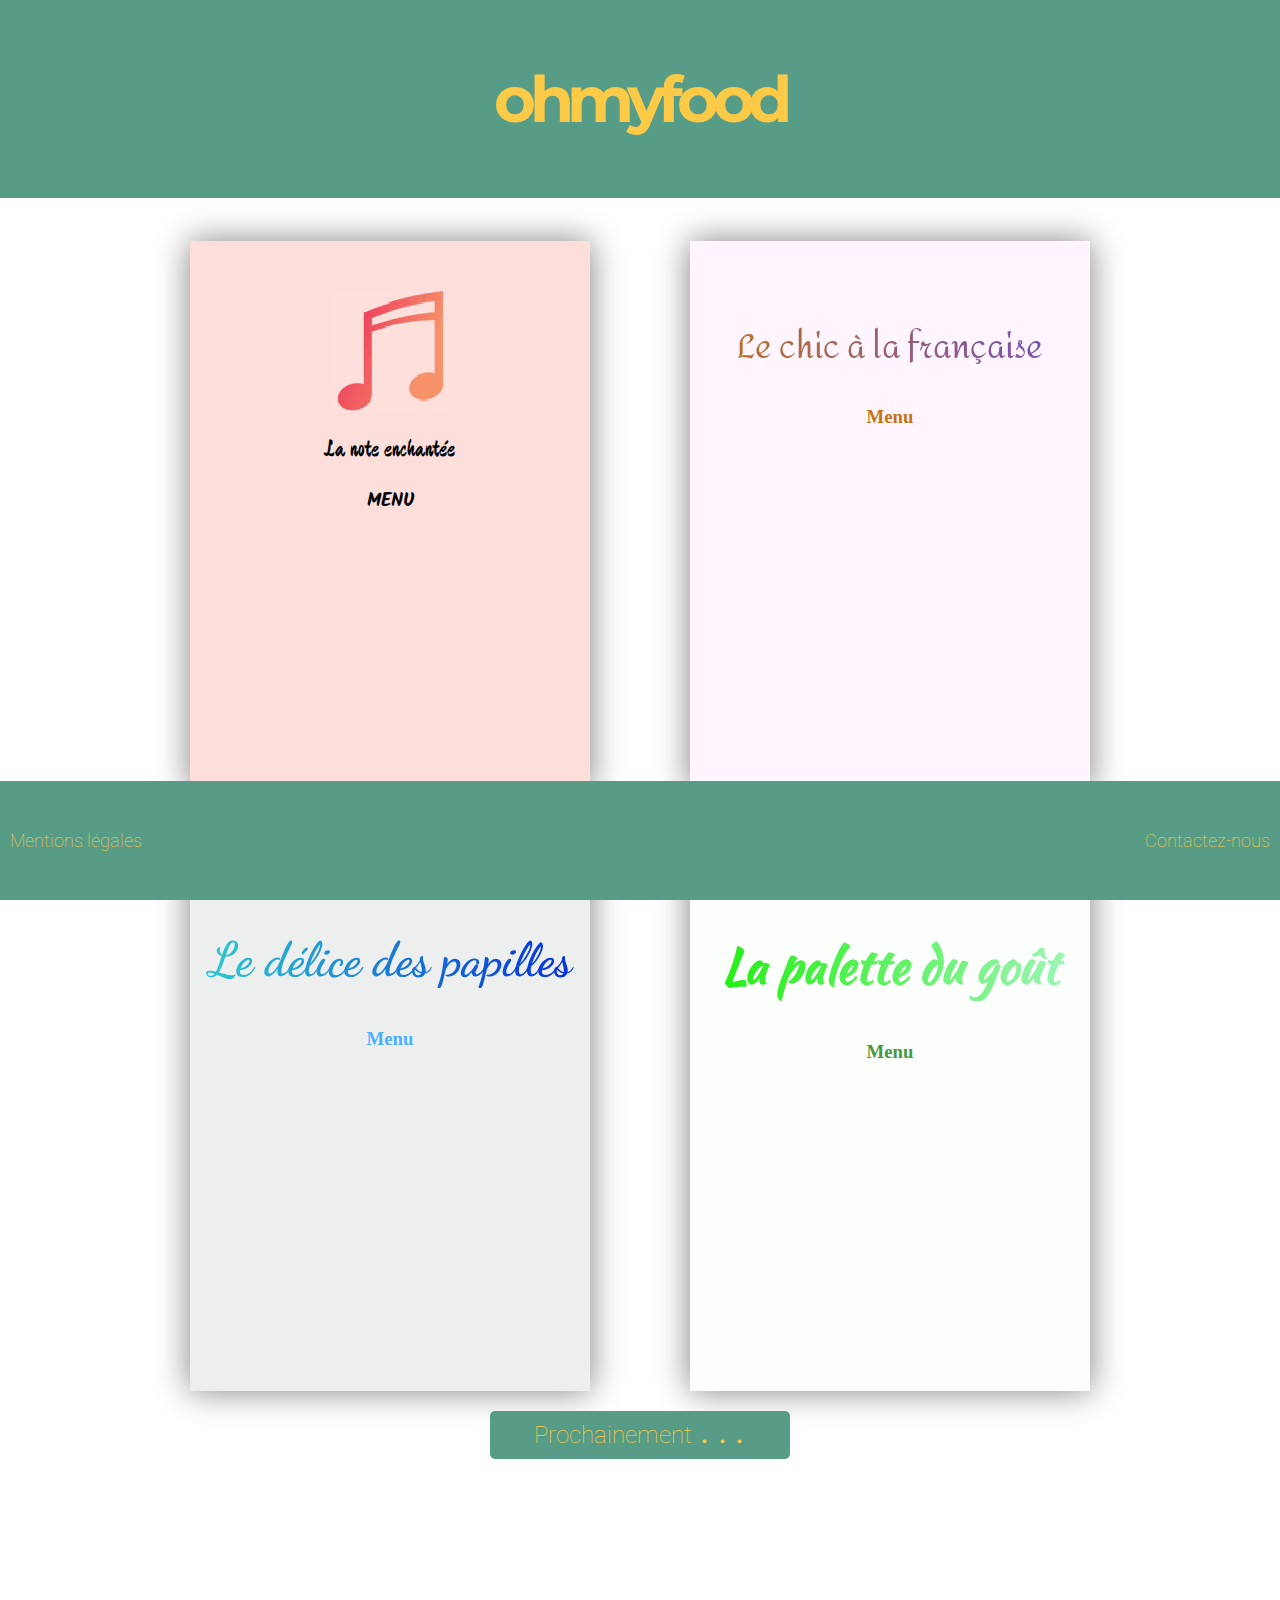
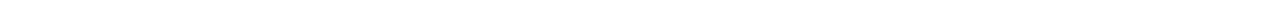
<file: index.html>
<!doctype html>
<html lang="fr">
<head>
  <meta charset="utf-8">
  <meta name="viewport" content="width=device-width, initial-scale=1.0">
  <meta name="description" content="Projet 3 site avec animation css">
  <meta name="robots" content="noindex"> <!--non indexé car projet-->
  <meta http-equiv="x-ua-compatible" content="ie=edge">
  <link rel="shortcut icon" type="image/x-icon" href="asset/favicon.ico"/>
  <link href="https://fonts.googleapis.com/css2?family=Montserrat:wght@700&display=swap" type="text/css" rel="stylesheet">
  <link href="https://fonts.googleapis.com/css2?family=Roboto&display=swap" type="text/css" rel="stylesheet">
  <link href="https://fonts.googleapis.com/css2?family=Devonshire&display=swap" type="text/css" rel="stylesheet">
  <link href="https://fonts.googleapis.com/css2?family=Kalam&display=swap" type="text/css" rel="stylesheet">
  <link href="https://fonts.googleapis.com/css2?family=Amita:wght@700&display=swap" type="text/css" rel="stylesheet">
  <link href="https://fonts.googleapis.com/css2?family=Dancing+Script:wght@600&display=swap" type="text/css" rel="stylesheet">
  <link href="https://fonts.googleapis.com/css2?family=Kaushan+Script&display=swap" type="text/css" rel="stylesheet">
  <link rel="stylesheet" type="text/css" href="Styles/style.css">
  <link rel="stylesheet" type="text/css" href="Media/styleindexwidthphone.css">
  <link rel="stylesheet" type="text/css" href="Media/styleindexwidthtablet.css">
  <title>Ohmyfood-Accueil</title>
</head>
<body>
  <header>
    <a href="index.html"><h1>ohmyfood</h1></a>
</header>
<main>
  <div class="conteneur1">
    <a href="menu1.html">
    <div class="element1">
      <div>
      <img src="asset/note.png"
      alt="note de musique logo"
      >     
      <h2>La note enchantée</h2>
       <h3>MENU</h3>
      </div>
    </div>
  </a>
  <a href="menu2.html">
    <div class="element2">
      <div>
      <h2>Le chic à la française</h2>
      <h3>Menu</h3>
    </div>
    </div>
  </a>
  </div> 
  <div class="conteneur2">
    <a href="menu3.html">
    <div class="element3">
      <div>
     <h2>Le délice des papilles</h2>
     <h3>Menu</h3>
    </div>
    </div>
  </a>
  <a href="menu4.html">
    <div class="element4">
      <div>
      <h2>La palette du goût</h2>
      <h3>Menu</h3>
    </div>
    </div>
  </a>
  </div>
  <div class="conteneur3">
    <div class="element5">
      <h2>Prochainement
        <span>.</span>
        <span>.</span>
        <span>.</span>
      </h2>
    </div>
    </div>
  </main>
  <footer>
    <div class="mention"><a href="mentions.html" target="_blank"><h4>Mentions légales</h4></a>
    </div>
    <div class="contact"><a href="mailto:"><h4>Contactez-nous</h4></a>
    </div>
</footer>
</body>
</html>
</file>
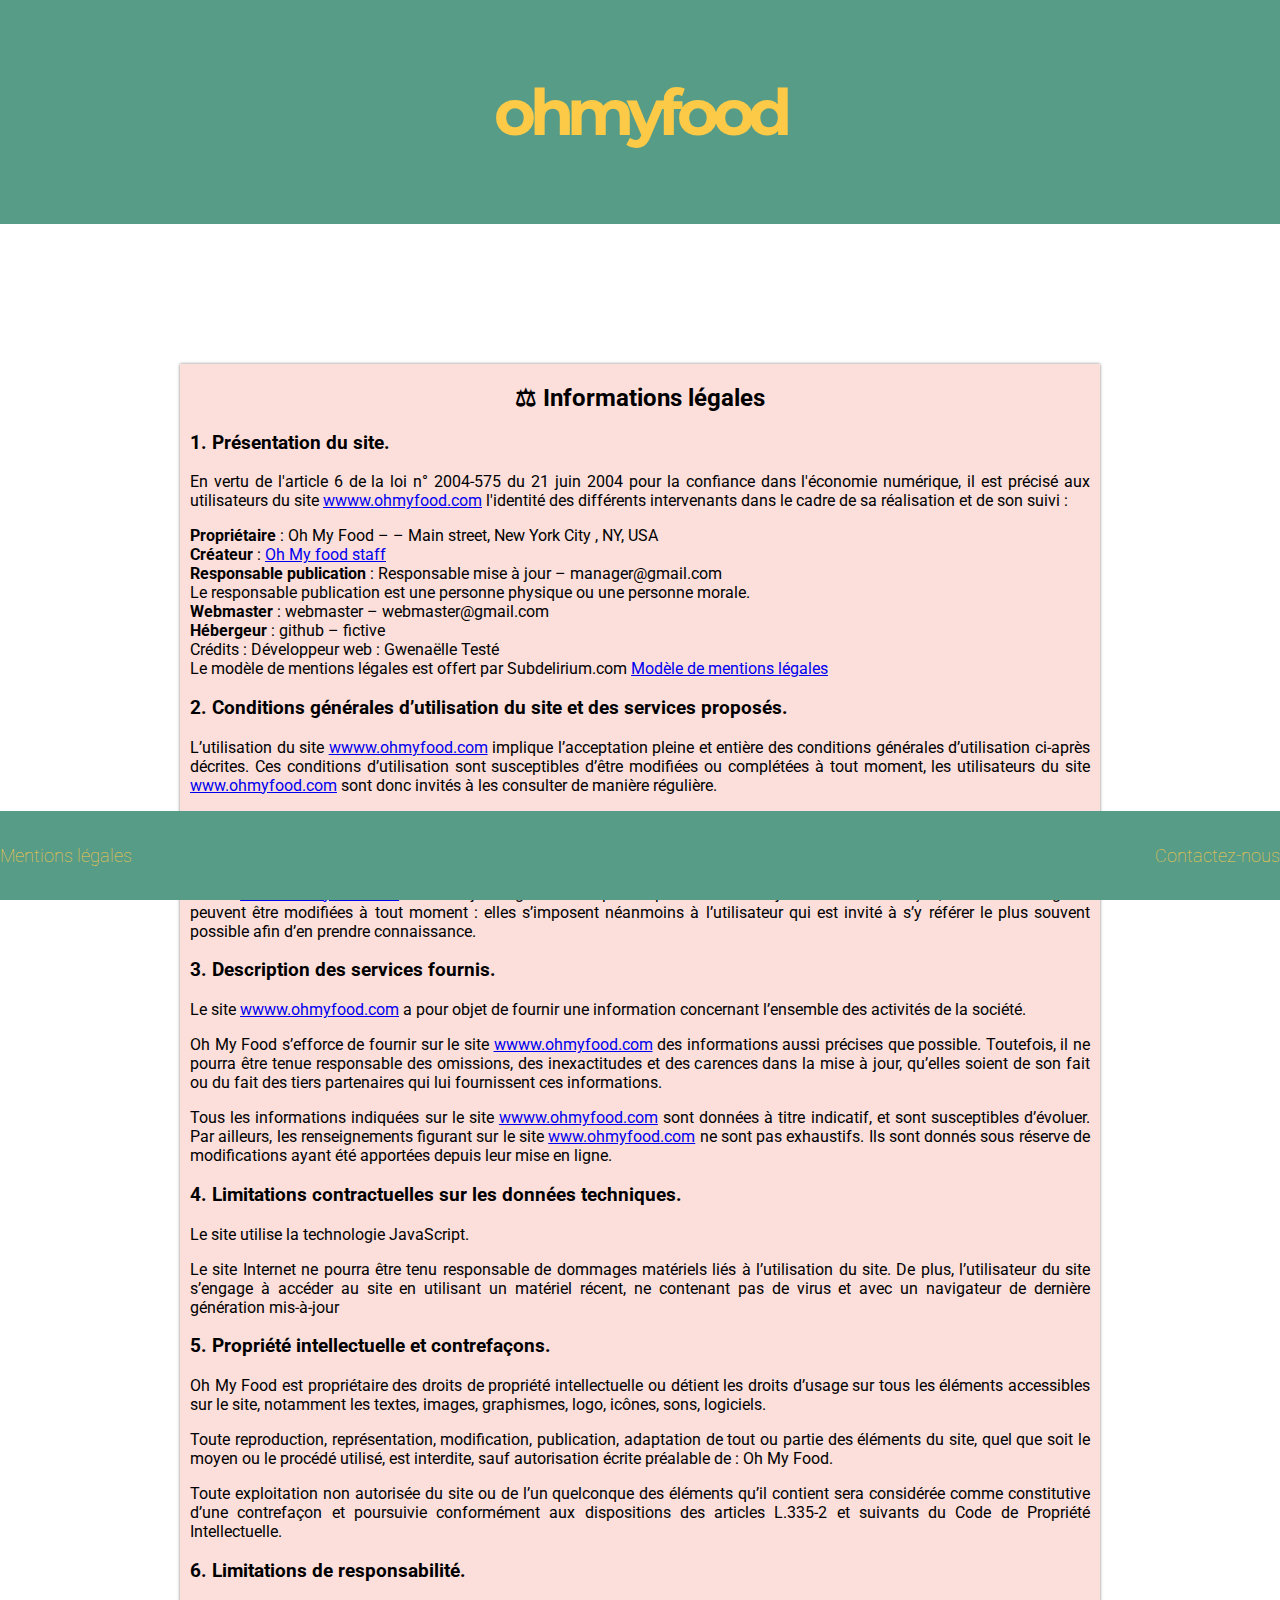
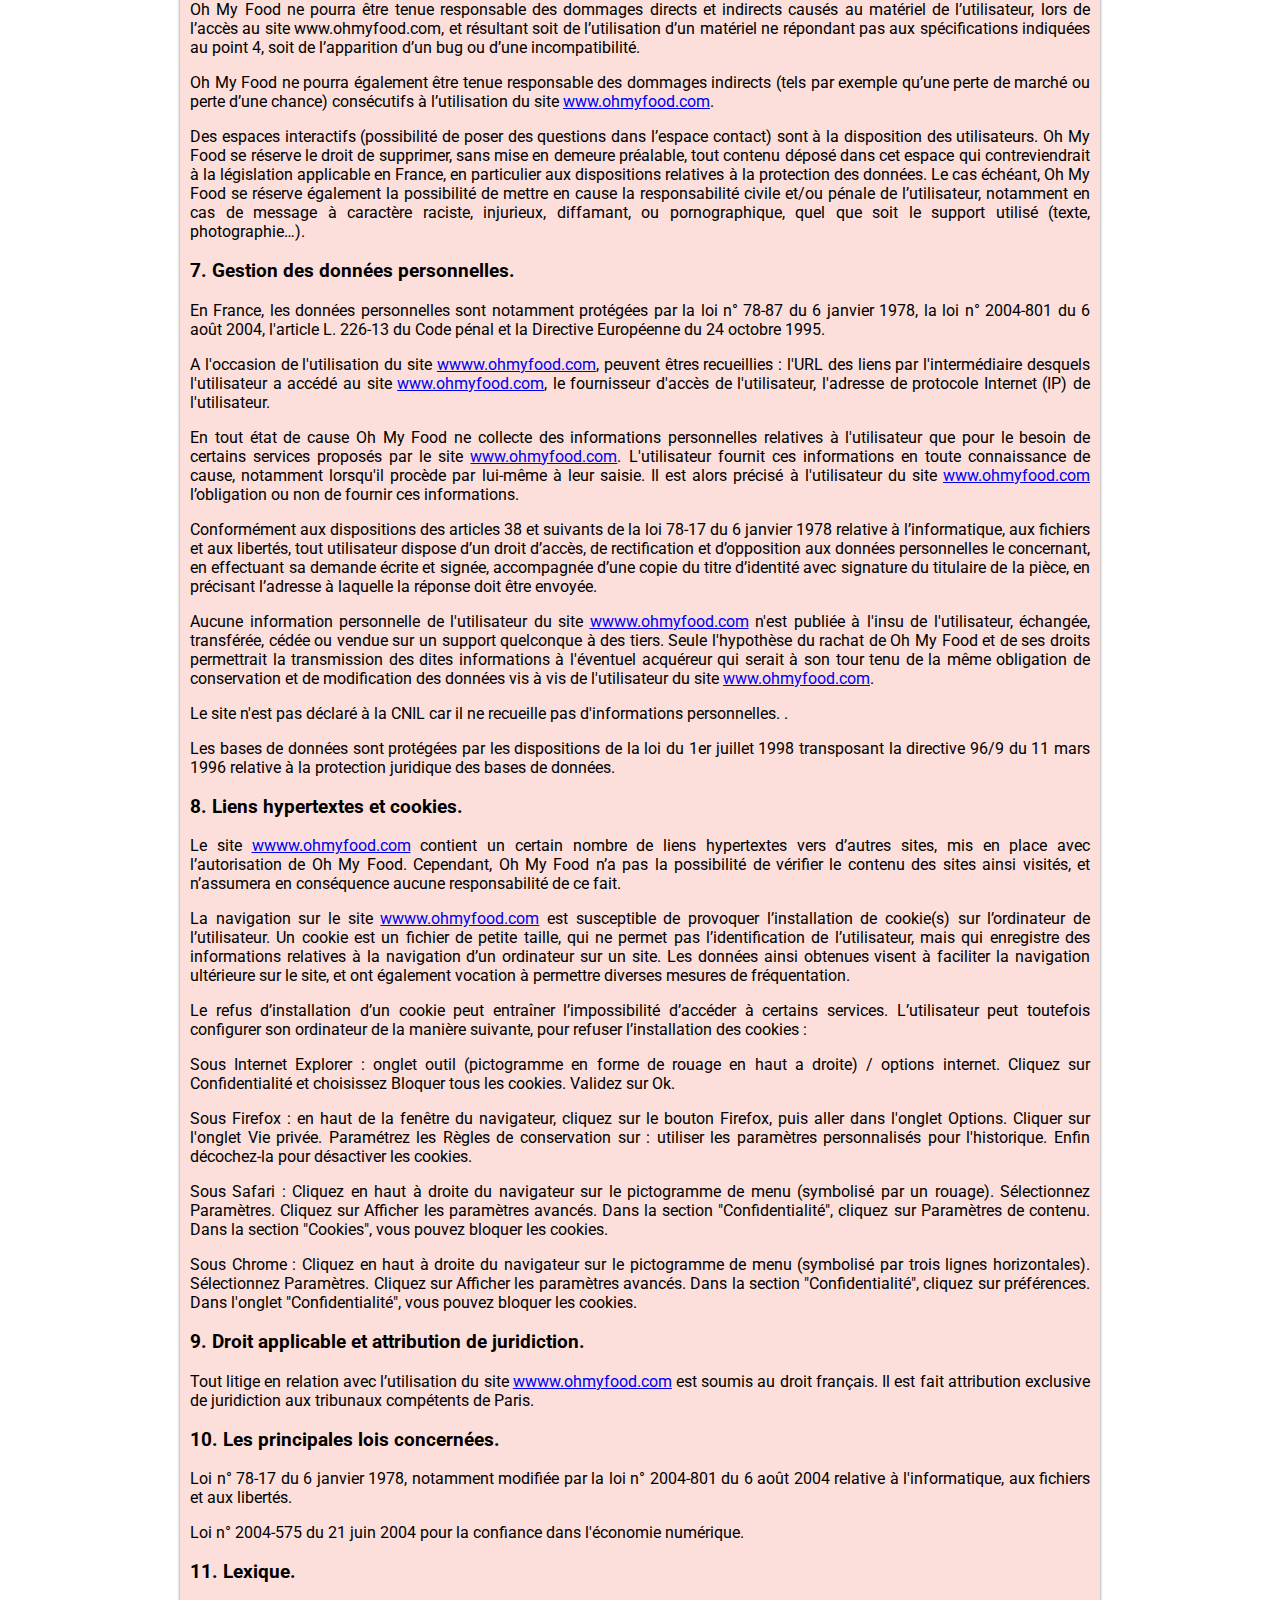
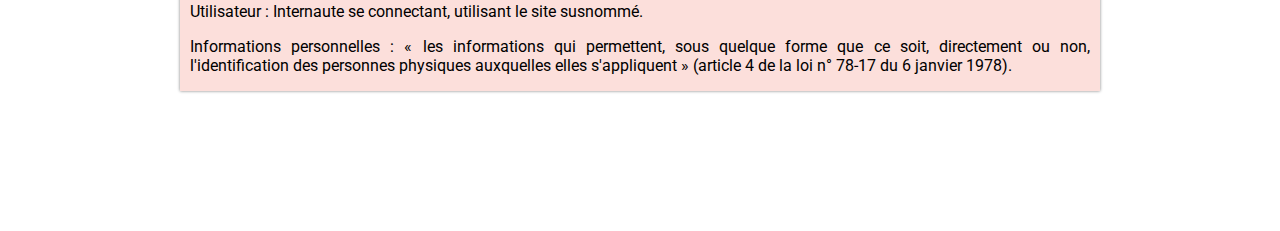
<file: mentions.html>
<!doctype html>
<html lang="fr">
<head>
  <meta charset="utf-8">
  <meta name="viewport" content="width=device-width, initial-scale=1">
  <meta name="description" content="Projet 3 site avec animation css">
  <meta name="author" content="Gwenaëlle Testé">
  <meta name="robots" content="noindex"> <!--non indexé car projet-->
  <title>Ohmyfood-Mentions légales</title>
  <link rel="shortcut icon" type="image/x-icon" href="asset/favicon.ico"/>
  <link rel="stylesheet" type="text/css" href="Styles/stylementions.css">
  <link rel="stylesheet" type="text/css" href="Media/widthtablet.css">
  <link rel="stylesheet" type="text/css" href="Media/widthphone.css">
  <link href="https://fonts.googleapis.com/css2?family=Montserrat:wght@700&display=swap" rel="stylesheet">
  <link href="https://fonts.googleapis.com/css2?family=Roboto&display=swap" rel="stylesheet">  
</head>
<body>
  <header>
    <a href="index.html"><h1>ohmyfood</h1></a>
  </header>
  <!-- Le reste du contenu -->
  <main>
    <article>
     <h2>&#9878;  Informations légales</h2>
      <h3>1. Présentation du site.</h3>
       <p>En vertu de l'article 6 de la loi n° 2004-575 du 21 juin 2004 pour la confiance dans l'économie numérique, il est précisé aux utilisateurs du site
       <a href="http://wwww.ohmyfood.com/">wwww.ohmyfood.com</a> l'identité des différents intervenants dans le cadre de sa réalisation et de son suivi :</p>
       <p><strong>Propriétaire</strong> : Oh My Food –  – Main street, New York City , NY, USA<br />
       <strong>Créateur</strong>  : <a href="https://wwww.ohmyfood.com">Oh My food staff</a><br />
       <strong>Responsable publication</strong> : Responsable mise à jour – manager@gmail.com<br />
       Le responsable publication est une personne physique ou une personne morale.<br />
       <strong>Webmaster</strong> : webmaster – webmaster@gmail.com<br />
       <strong>Hébergeur</strong> : github – fictive<br />
       Crédits : Développeur web : Gwenaëlle Testé<br />
       Le modèle de mentions légales est offert par Subdelirium.com <a target="_blank" href="https://www.subdelirium.com/generateur-de-mentions-legales/" >Modèle de mentions légales</a></p>
       <h3>2. Conditions générales d’utilisation du site et des services proposés.</h3>
       <p>L’utilisation du site <a href="http://wwww.ohmyfood.com/">wwww.ohmyfood.com</a> implique l’acceptation pleine et entière des conditions générales d’utilisation ci-après décrites. Ces conditions d’utilisation sont susceptibles d’être modifiées ou complétées à tout moment, les utilisateurs du site <a href="http://www.ohmyfood.com/">www.ohmyfood.com</a> sont donc invités à les consulter de manière régulière.</p>
       <p>Ce site est normalement accessible à tout moment aux utilisateurs. Une interruption pour raison de maintenance technique peut être toutefois décidée par Oh My Food, qui s’efforcera alors de communiquer préalablement aux utilisateurs les dates et heures de l’intervention.</p>
       <p>Le site <a href="http://wwww.ohmyfood.com/">wwww.ohmyfood.com</a> est mis à jour régulièrement par Responsable mise à jour. De la même façon, les mentions légales peuvent être modifiées à tout moment : elles s’imposent néanmoins à l’utilisateur qui est invité à s’y référer le plus souvent possible afin d’en prendre connaissance.</p>
       <h3>3. Description des services fournis.</h3>
      <p>Le site <a href="http://wwww.ohmyfood.com/">wwww.ohmyfood.com</a> a pour objet de fournir une information concernant l’ensemble des activités de la société.</p>
      <p>Oh My Food s’efforce de fournir sur le site <a href="http://wwww.ohmyfood.com/">wwww.ohmyfood.com</a> des informations aussi précises que possible. Toutefois, il ne pourra être tenue responsable des omissions, des inexactitudes et des carences dans la mise à jour, qu’elles soient de son fait ou du fait des tiers partenaires qui lui fournissent ces informations.</p>
      <p>Tous les informations indiquées sur le site <a href="http://wwww.ohmyfood.com/">wwww.ohmyfood.com</a> sont données à titre indicatif, et sont susceptibles d’évoluer. Par ailleurs, les renseignements figurant sur le site <a href="http://www.ohmyfood.com/">www.ohmyfood.com</a> ne sont pas exhaustifs. Ils sont donnés sous réserve de modifications ayant été apportées depuis leur mise en ligne.</p>
      <h3>4. Limitations contractuelles sur les données techniques.</h3>
      <p>Le site utilise la technologie JavaScript.</p>
      <p>Le site Internet ne pourra être tenu responsable de dommages matériels liés à l’utilisation du site. De plus, l’utilisateur du site s’engage à accéder au site en utilisant un matériel récent, ne contenant pas de virus et avec un navigateur de dernière génération mis-à-jour</p>
      <h3>5. Propriété intellectuelle et contrefaçons.</h3>
      <p>Oh My Food est propriétaire des droits de propriété intellectuelle ou détient les droits d’usage sur tous les éléments accessibles sur le site, notamment les textes, images, graphismes, logo, icônes, sons, logiciels.</p>
      <p>Toute reproduction, représentation, modification, publication, adaptation de tout ou partie des éléments du site, quel que soit le moyen ou le procédé utilisé, est interdite, sauf autorisation écrite préalable de : Oh My Food.</p>
      <p>Toute exploitation non autorisée du site ou de l’un quelconque des éléments qu’il contient sera considérée comme constitutive d’une contrefaçon et poursuivie conformément aux dispositions des articles L.335-2 et suivants du Code de Propriété Intellectuelle.</p>
      <h3>6. Limitations de responsabilité.</h3>
      <p>Oh My Food ne pourra être tenue responsable des dommages directs et indirects causés au matériel de l’utilisateur, lors de l’accès au site www.ohmyfood.com, et résultant soit de l’utilisation d’un matériel ne répondant pas aux spécifications indiquées au point 4, soit de l’apparition d’un bug ou d’une incompatibilité.</p>
      <p>Oh My Food ne pourra également être tenue responsable des dommages indirects (tels par exemple qu’une perte de marché ou perte d’une chance) consécutifs à l’utilisation du site <a href="http://www.ohmyfood.com/">www.ohmyfood.com</a>.</p>
      <p>Des espaces interactifs (possibilité de poser des questions dans l’espace contact) sont à la disposition des utilisateurs. Oh My Food se réserve le droit de supprimer, sans mise en demeure préalable, tout contenu déposé dans cet espace qui contreviendrait à la législation applicable en France, en particulier aux dispositions relatives à la protection des données. Le cas échéant, Oh My Food se réserve également la possibilité de mettre en cause la responsabilité civile et/ou pénale de l’utilisateur, notamment en cas de message à caractère raciste, injurieux, diffamant, ou pornographique, quel que soit le support utilisé (texte, photographie…).</p>
      <h3>7. Gestion des données personnelles.</h3>
      <p>En France, les données personnelles sont notamment protégées par la loi n° 78-87 du 6 janvier 1978, la loi n° 2004-801 du 6 août 2004, l'article L. 226-13 du Code pénal et la Directive Européenne du 24 octobre 1995.</p>
      <p>A l'occasion de l'utilisation du site <a href="http://wwww.ohmyfood.com/">wwww.ohmyfood.com</a>, peuvent êtres recueillies : l'URL des liens par l'intermédiaire desquels l'utilisateur a accédé au site <a href="http://www.ohmyfood.com/">www.ohmyfood.com</a>, le fournisseur d'accès de l'utilisateur, l'adresse de protocole Internet (IP) de l'utilisateur.</p>
      <p> En tout état de cause Oh My Food ne collecte des informations personnelles relatives à l'utilisateur que pour le besoin de certains services proposés par le site <a href="http://www.ohmyfood.com/">www.ohmyfood.com</a>. L'utilisateur fournit ces informations en toute connaissance de cause, notamment lorsqu'il procède par lui-même à leur saisie. Il est alors précisé à l'utilisateur du site <a href="http://www.ohmyfood.com/">www.ohmyfood.com</a> l’obligation ou non de fournir ces informations.</p>
      <p>Conformément aux dispositions des articles 38 et suivants de la loi 78-17 du 6 janvier 1978 relative à l’informatique, aux fichiers et aux libertés, tout utilisateur dispose d’un droit d’accès, de rectification et d’opposition aux données personnelles le concernant, en effectuant sa demande écrite et signée, accompagnée d’une copie du titre d’identité avec signature du titulaire de la pièce, en précisant l’adresse à laquelle la réponse doit être envoyée.</p>
      <p>Aucune information personnelle de l'utilisateur du site <a href="http://wwww.ohmyfood.com/">wwww.ohmyfood.com</a> n'est publiée à l'insu de l'utilisateur, échangée, transférée, cédée ou vendue sur un support quelconque à des tiers. Seule l'hypothèse du rachat de Oh My Food et de ses droits permettrait la transmission des dites informations à l'éventuel acquéreur qui serait à son tour tenu de la même obligation de conservation et de modification des données vis à vis de l'utilisateur du site <a href="http://www.ohmyfood.com/">www.ohmyfood.com</a>.</p>
      <p>Le site n'est pas déclaré à la CNIL car il ne recueille pas d'informations personnelles. .</p>
      <p>Les bases de données sont protégées par les dispositions de la loi du 1er juillet 1998 transposant la directive 96/9 du 11 mars 1996 relative à la protection juridique des bases de données.</p>
      <h3>8. Liens hypertextes et cookies.</h3>
      <p>Le site <a href="http://wwww.ohmyfood.com/">wwww.ohmyfood.com</a> contient un certain nombre de liens hypertextes vers d’autres sites, mis en place avec l’autorisation de Oh My Food. Cependant, Oh My Food n’a pas la possibilité de vérifier le contenu des sites ainsi visités, et n’assumera en conséquence aucune responsabilité de ce fait.</p>
      <p>La navigation sur le site <a href="http://wwww.ohmyfood.com/">wwww.ohmyfood.com</a> est susceptible de provoquer l’installation de cookie(s) sur l’ordinateur de l’utilisateur. Un cookie est un fichier de petite taille, qui ne permet pas l’identification de l’utilisateur, mais qui enregistre des informations relatives à la navigation d’un ordinateur sur un site. Les données ainsi obtenues visent à faciliter la navigation ultérieure sur le site, et ont également vocation à permettre diverses mesures de fréquentation.</p>
      <p>Le refus d’installation d’un cookie peut entraîner l’impossibilité d’accéder à certains services. L’utilisateur peut toutefois configurer son ordinateur de la manière suivante, pour refuser l’installation des cookies :</p>
      <p>Sous Internet Explorer : onglet outil (pictogramme en forme de rouage en haut a droite) / options internet. Cliquez sur Confidentialité et choisissez Bloquer tous les cookies. Validez sur Ok.</p>
      <p>Sous Firefox : en haut de la fenêtre du navigateur, cliquez sur le bouton Firefox, puis aller dans l'onglet Options. Cliquer sur l'onglet Vie privée.
         Paramétrez les Règles de conservation sur :  utiliser les paramètres personnalisés pour l'historique. Enfin décochez-la pour  désactiver les cookies.</p>
      <p>Sous Safari : Cliquez en haut à droite du navigateur sur le pictogramme de menu (symbolisé par un rouage). Sélectionnez Paramètres. Cliquez sur Afficher les paramètres avancés. Dans la section "Confidentialité", cliquez sur Paramètres de contenu. Dans la section "Cookies", vous pouvez bloquer les cookies.</p>
      <p>Sous Chrome : Cliquez en haut à droite du navigateur sur le pictogramme de menu (symbolisé par trois lignes horizontales). Sélectionnez Paramètres. Cliquez sur Afficher les paramètres avancés. Dans la section "Confidentialité", cliquez sur préférences.  Dans l'onglet "Confidentialité", vous pouvez bloquer les cookies.</p>  
      <h3>9. Droit applicable et attribution de juridiction.</h3>
      <p>Tout litige en relation avec l’utilisation du site <a href="http://wwww.ohmyfood.com/">wwww.ohmyfood.com</a> est soumis au droit français. Il est fait attribution exclusive de juridiction aux tribunaux compétents de Paris.</p>
      <h3>10. Les principales lois concernées.</h3>
      <p>Loi n° 78-17 du 6 janvier 1978, notamment modifiée par la loi n° 2004-801 du 6 août 2004 relative à l'informatique, aux fichiers et aux libertés.</p>
      <p> Loi n° 2004-575 du 21 juin 2004 pour la confiance dans l'économie numérique.</p>
      <h3>11. Lexique.</h3>
      <p>Utilisateur : Internaute se connectant, utilisant le site susnommé.</p>
      <p>Informations personnelles : « les informations qui permettent, sous quelque forme que ce soit, directement ou non, l'identification des personnes physiques auxquelles elles s'appliquent » (article 4 de la loi n° 78-17 du 6 janvier 1978).</p>
    </article>
  </main>
   <footer>
    <div class="mention"><a href="mentions.html"><h4>Mentions légales</h4></a>
    </div>
    <div class="contact"><a href="mailto:"><h4>Contactez-nous</h4></a>
    </div>
   </footer>
 </body>
</html>
</file>
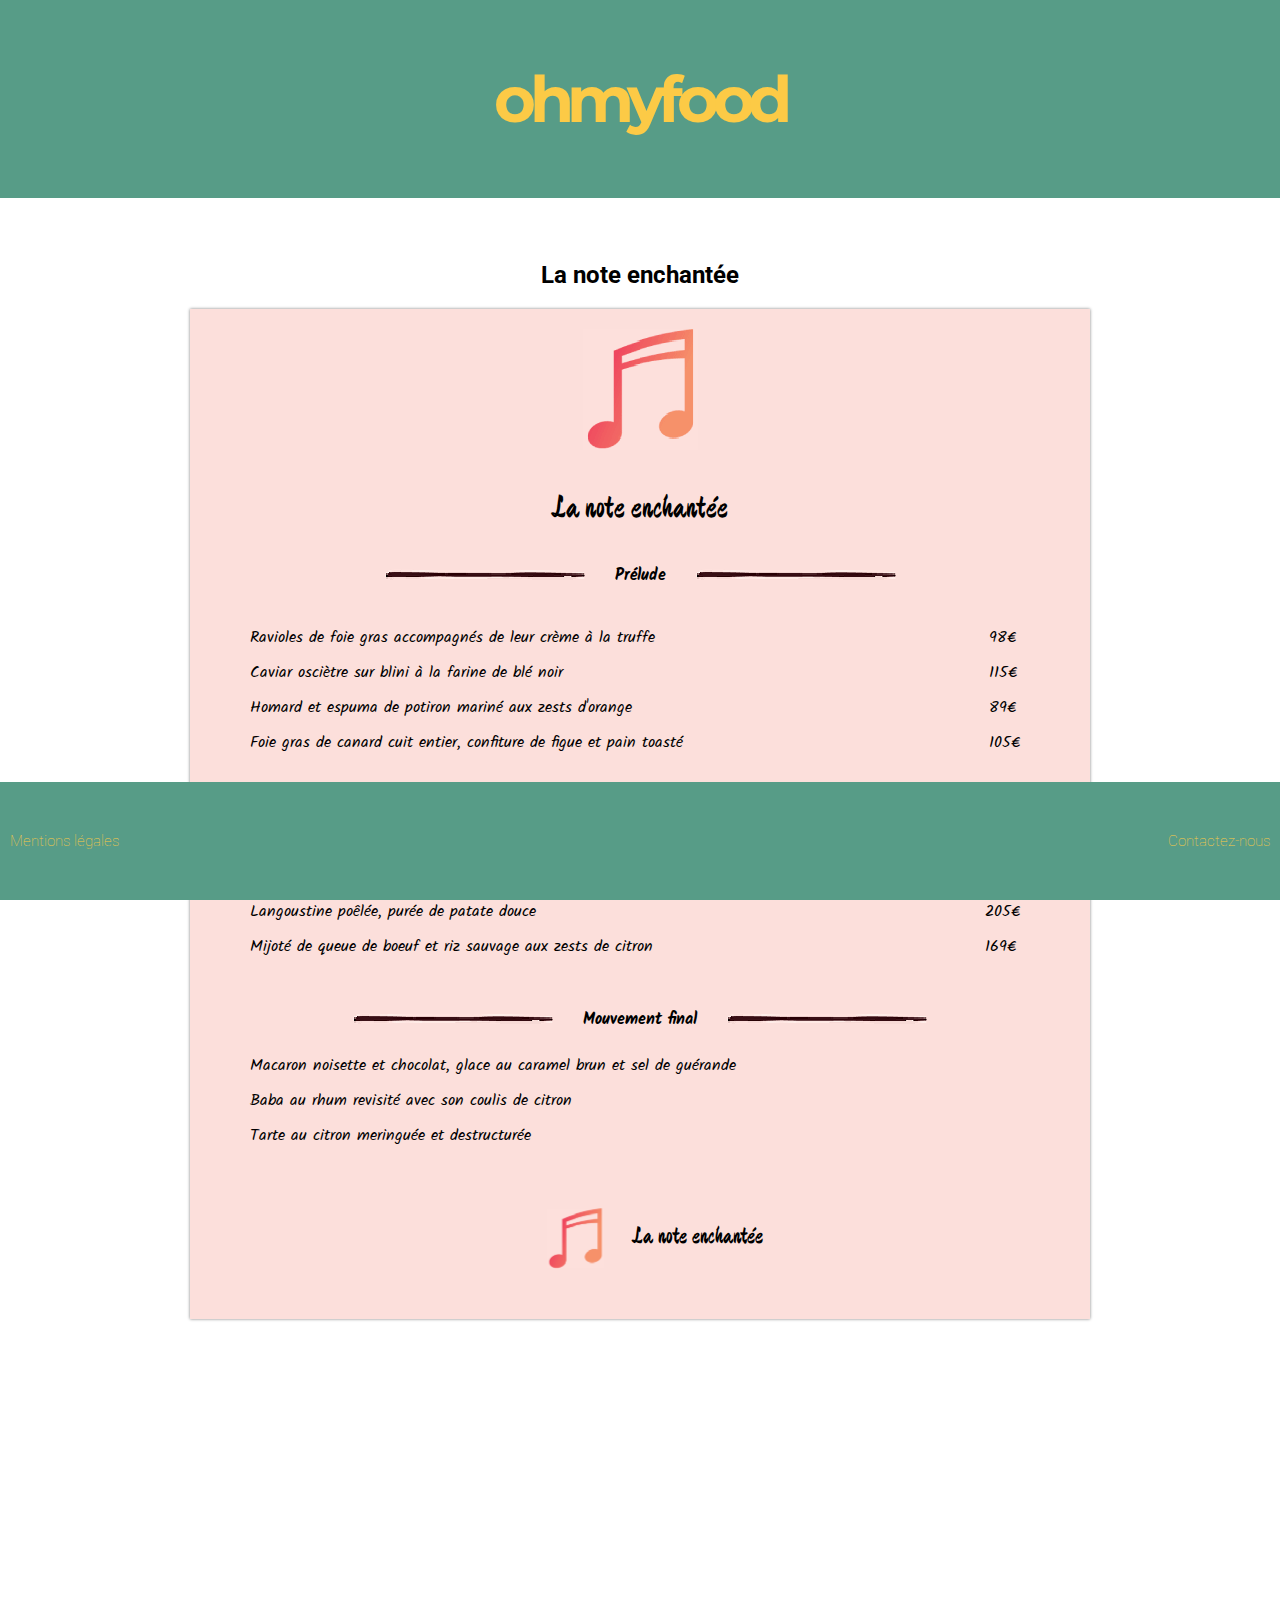
<file: menu1.html>
<!doctype html>
<html lang="fr">
<head>
  <meta charset="utf-8">
  <meta name="viewport" content="width=device-width, initial-scale=1">
  <meta name="description" content="Projet 3 site avec animation css">
  <meta http-equiv="x-ua-compatible" content="ie=edge">
  <title>Ohmyfood-La note enchantée</title>
  <link rel="stylesheet" type="text/css" href="Styles/stylem1.css">
  <link rel="stylesheet" type="text/css" href="Media/stylemwidthphone.css">
  <link rel="stylesheet" type="text/css" href="Media/styleindexwidthtablet.css">
  <link href="https://fonts.googleapis.com/css2?family=Montserrat:wght@700&display=swap" type="text/css" rel="stylesheet">
  <link href="https://fonts.googleapis.com/css2?family=Roboto&display=swap" type="text/css" rel="stylesheet">
  <link href="https://fonts.googleapis.com/css2?family=Kalam&display=swap" type="text/css" rel="stylesheet">
  <link href="https://fonts.googleapis.com/css2?family=Devonshire&display=swap" type="text/css" rel="stylesheet">
  <link rel="shortcut icon" type="image/x-icon" href="asset/favicon.ico"/>
</head>
<body>
  <!-- Le reste du contenu -->
  <header>
    <a href="index.html"><h1>ohmyfood</h1></a>
  </header>
  <main>
    <div class="nom">
      <h2>La note enchantée</h2>
    </div>  
   <article>
    <div class="ico_logo">
     <img src="asset/note.png" alt="note de musique" class="note">
    </div>
    <h3>La note enchantée</h3>
    <!--Entrées-->
    <section>
    <h4 class="titremenu">
      <img src="asset/separateur1.png" alt="trait frise menu la note enchantée" class="ico_trait"> 
      <a href="#">Prélude</a>
      <img src="asset/separateur1.png" alt="trait frise menu la note enchantée" class="ico_trait"> 
    </h4>
      <div class="conteneur">
       <div class="plat">
        <ul>
          <li>Ravioles de foie gras accompagnés de leur crème à la truffe</li>
          <li>Caviar osciètre sur blini à la farine de blé noir</li>
          <li>Homard et espuma de potiron mariné aux zests d'orange</li>
          <li>Foie gras de canard cuit entier, confiture de figue et pain toasté</li>
        </ul>
       </div>
       <div class="prix">
        <ul>
          <li>98€</li>
          <li>115€</li>
          <li>89€</li>
          <li>105€</li>
        </ul>
       </div>
      </div>
    </section>
    <!--Plats-->
    <section>
     <h4>
      <img src="asset/separateur1.png" alt="trait frise menu la note enchantée" class="ico_trait"> 
      <a href="#">Point d'orgue</a>
      <img src="asset/separateur1.png" alt="trait frise menu la note enchantée" class="ico_trait">
    </h4>
     <div class="conteneur">
      <div class="plat">
       <ul>
        <li>Noix de coquilles de Saint-Jacques sur lit de purée de céleri-rave</li>
        <li>Langoustine poêlée, purée de patate douce</li>
        <li>Mijoté de queue de boeuf et riz sauvage aux zests de citron</li>
       </ul>
      </div>
      <div class="prix">
      <ul>
        <li>102€</li>
        <li>205€</li>
        <li>169€</li>
      </ul>
      </div>
     </div>
    </section>
    <section class="dessert">
     <h4>
      <img src="asset/separateur1.png" alt="trait frise menu la note enchantée" class="ico_trait">
      <a href="#">Mouvement final</a>
      <img src="asset/separateur1.png" alt="trait frise menu la note enchantée" class="ico_trait">
     </h4>
     <div class="plat">
     <ul>
      <li>Macaron noisette et chocolat, glace au caramel brun et sel de guérande</li>
      <li>Baba au rhum revisité avec son coulis de citron</li>
      <li>Tarte au citron meringuée et destructurée</li>
     </ul>
     </div>
    </section>
    <div class="fin"><h4><img class="petitLogo" src="asset/note.png" alt="note de musique">La note enchantée</h4></div>
  </article>
  </main>
   <footer>
        <div class="mention"><a href="mentions.html" target="_blank"><h5>Mentions légales</h5></a>
        </div>
        <div class="contact"><a href="mailto:"><h5>Contactez-nous</h5></a>
        </div>
   </footer>
  </body>
</html>
</file>
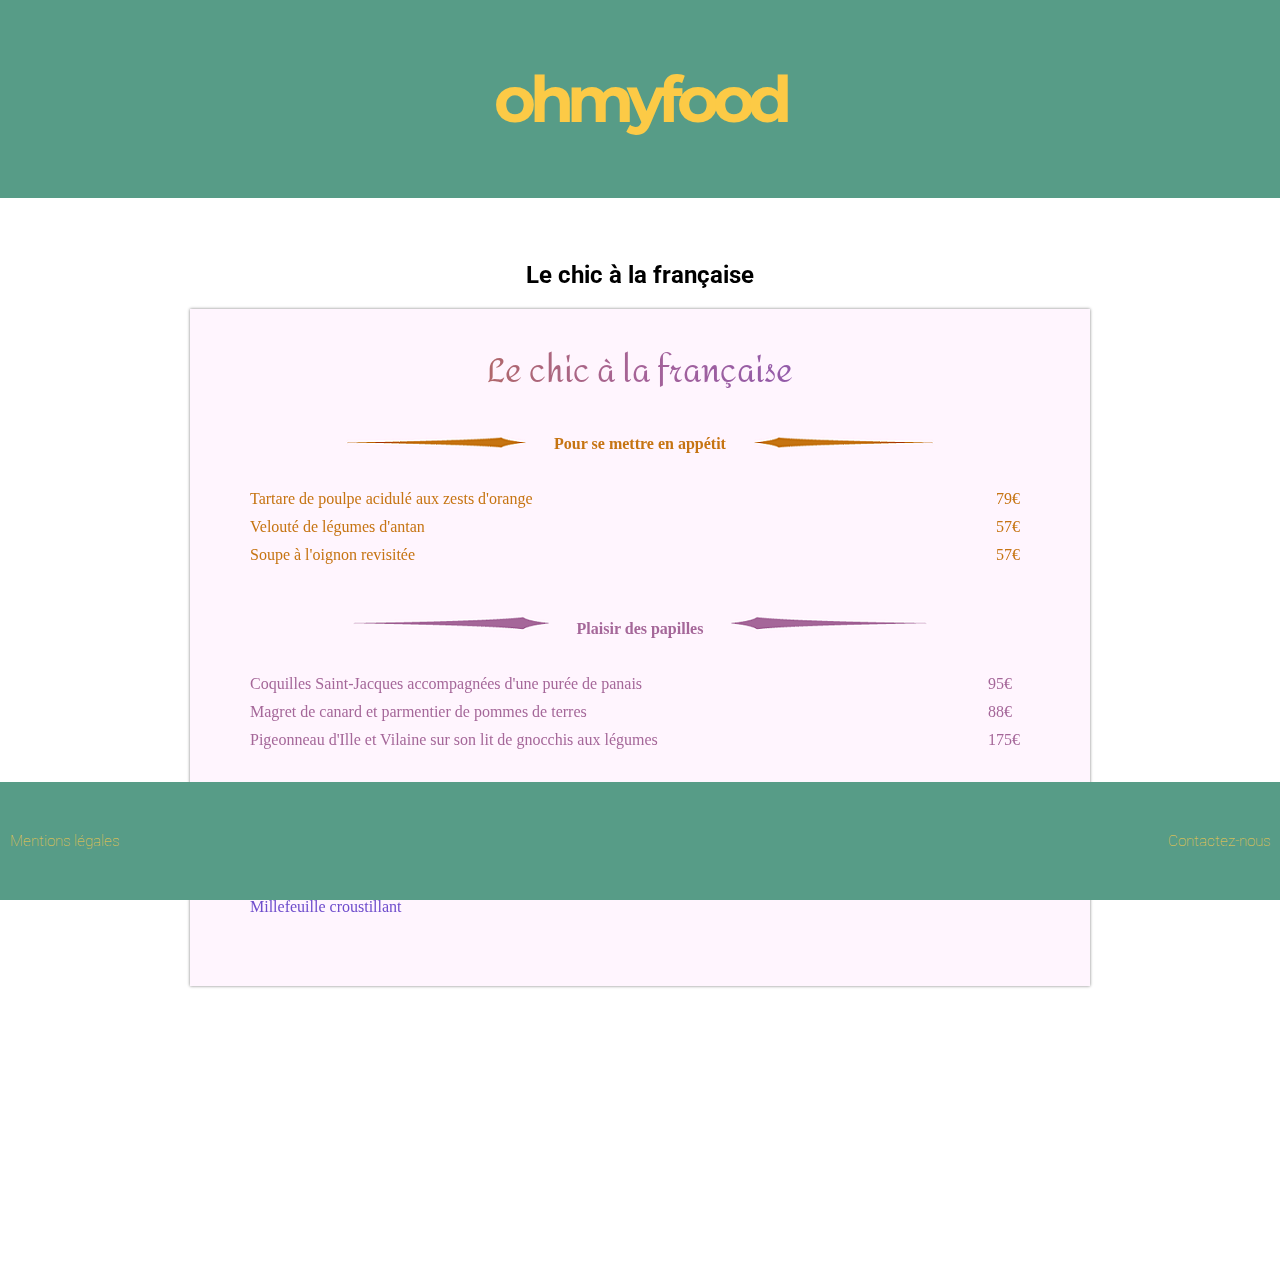
<file: menu2.html>
<!doctype html>
<html lang="fr">
<head>
  <meta charset="utf-8">
  <meta name="viewport" content="width=device-width, initial-scale=1">
  <meta name="description" content="Projet 3 site avec animation css">
  <meta http-equiv="x-ua-compatible" content="ie=edge">
  <link rel="stylesheet" type="text/css" href="Styles/stylem2.css">
  <link rel="stylesheet" type="text/css" href="Media/stylemwidthphone.css">
  <link rel="stylesheet" type="text/css" href="Media/stylemwidthtablet.css">
  <link href="https://fonts.googleapis.com/css2?family=Montserrat:wght@700&display=swap" type="text/css" rel="stylesheet">
  <link href="https://fonts.googleapis.com/css2?family=Roboto&display=swap" type="text/css" rel="stylesheet">
  <link href="https://fonts.googleapis.com/css2?family=Amita:wght@700&display=swap" type="text/css" rel="stylesheet">
  <link rel="shortcut icon" type="image/x-icon" href="asset/favicon.ico"/>
  <title>ohmyfood-Le chic à la française</title>
</head>
<body>
  <header>
    <a href="index.html"><h1>ohmyfood</h1></a>
</header>
<main>
  <div class="nom">
    <h2>Le chic à la française</h2>
  </div>  
 <article>
  <h3>
    Le chic à la française</h3>
  <!--Entrées-->
  <section class="entree">
    <h4>
      <img src="asset/separateur2entree.png" alt="trait frise menu le chic à la française" class="ico_trait">
      <a href="#">Pour se mettre en appétit</a>
      <img src="asset/separateur2entree.png" alt="trait frise menu le chic à la française" class="ico_trait2">
    </h4>
    <div class="conteneur">
    <div class="plat">
      <ul>
        <li>Tartare de poulpe acidulé aux zests d'orange</li>
        <li>Velouté de légumes d'antan</li>
        <li>Soupe à l'oignon revisitée</li>
      </ul>
    </div>
    <div class="prix">
      <ul>
        <li>79€</li>
        <li>57€</li>
        <li>57€</li>
      </ul>
    </div>
  </div>
  </section>
  <!--Plats-->
  <section  class="plat_principal">
   <h4>
    <img src="asset/separateur2plat.png" alt="trait frise menu le chic à la française" class="ico_trait">
     <a href="#">
    Plaisir des papilles
    </a>
    <img src="asset/separateur2plat.png" alt="trait frise menu le chic à la française" class="ico_trait2">
  </h4>
   <div class="conteneur">
   <div class="plat">
    <ul>
      <li>Coquilles Saint-Jacques accompagnées d'une purée de panais</li>
      <li>Magret de canard et parmentier de pommes de terres</li>
      <li>Pigeonneau d'Ille et Vilaine sur son lit de gnocchis aux légumes</li>
    </ul>
  </div>
  <div class="prix">
    <ul>
      <li>95€</li>
      <li>88€</li>
      <li>175€</li>
    </ul>
  </div>
  </div>
  </section>
  <section class="dessert">
  <h4>
    <img src="asset/separateur2dessert.png" alt="trait frise menu le chic à la française" class="ico_trait">
    <a href="#">
    Gourmandises sucrées
  </a>
  <img src="asset/separateur2dessert.png" alt="trait frise menu le chic à la française" class="ico_trait2">
  </h4>
  <div class="plat">
   <ul>
  <li>Pétales de violettes glacés et purée de noisettes</li>
  <li>Fondant au chocolat revisité</li>
  <li>Millefeuille croustillant</li>
   </ul>
  </div>
  </section>
  </article>
</main>
<footer>
      <div class="mention"><a href="mentions.html" target="_blank"><h5>Mentions légales</h5></a>
      </div>
      <div class="contact"><a href="mailto:"><h5>Contactez-nous</h5></a>
      </div>
</footer>
</body>
</html>
</file>
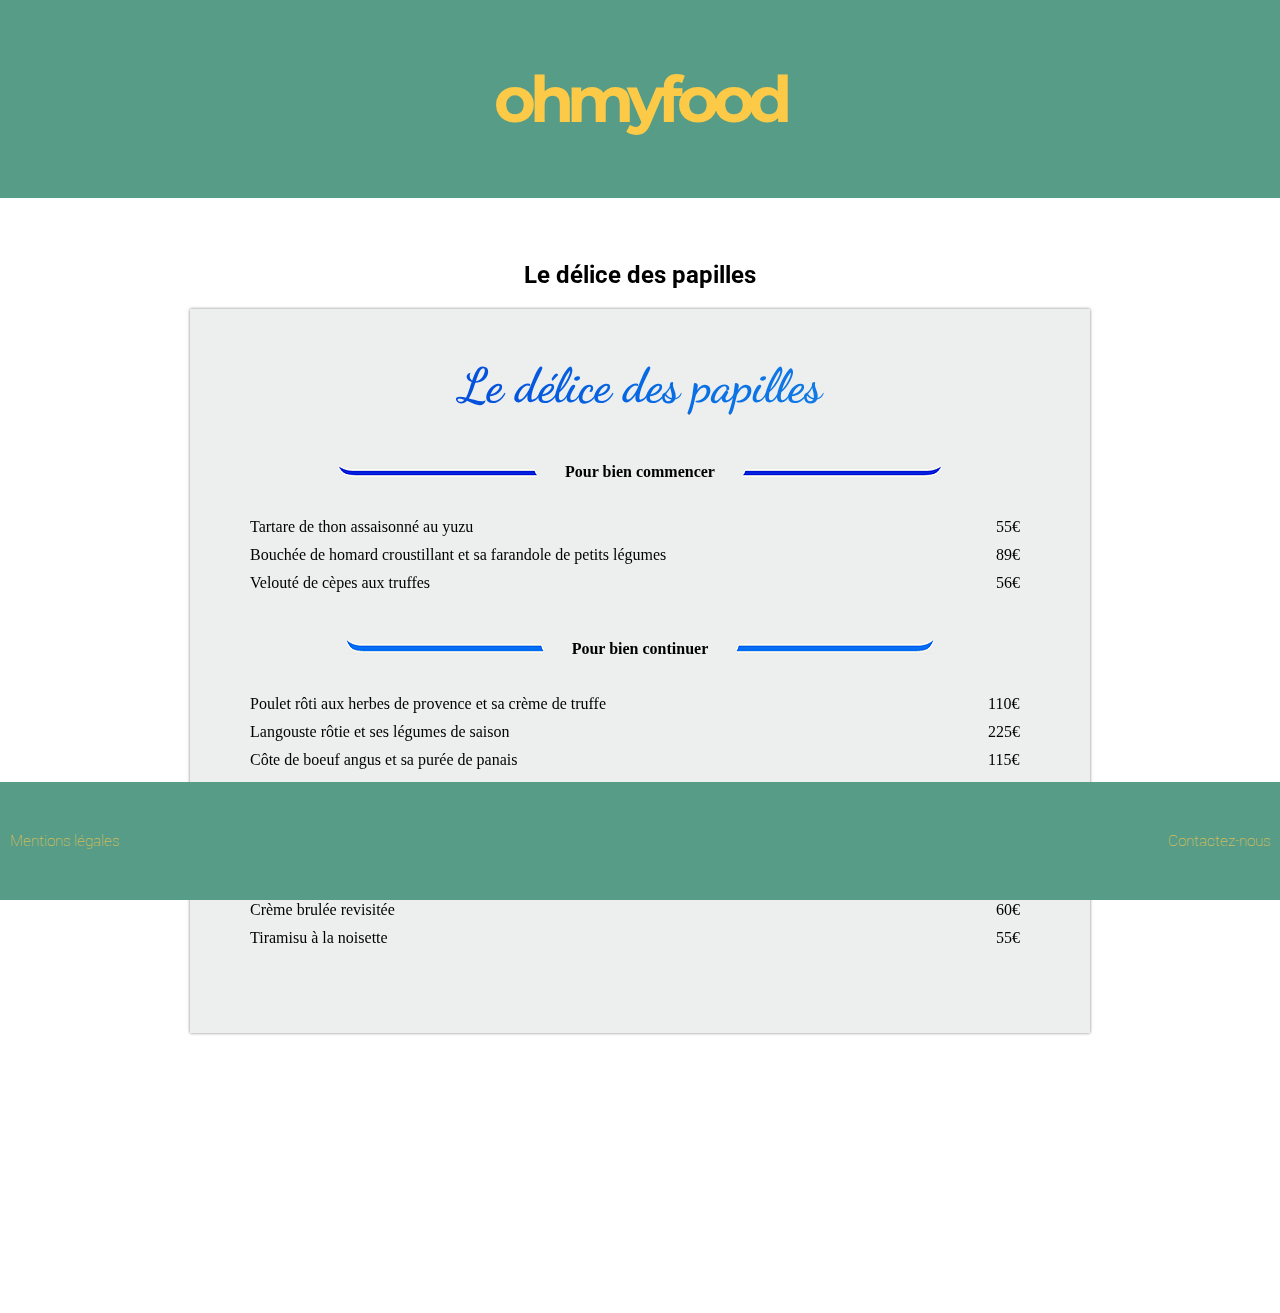
<file: menu3.html>
<!doctype html>
<html lang="fr">
<head>
  <meta charset="utf-8">
  <meta name="viewport" content="width=device-width, initial-scale=1">
  <meta name="description" content="Projet 3 site avec animation css">
  <meta http-equiv="x-ua-compatible" content="ie=edge">
  <link href="https://fonts.googleapis.com/css2?family=Montserrat:wght@700&display=swap" type="text/css" rel="stylesheet">
  <link href="https://fonts.googleapis.com/css2?family=Roboto&display=swap" type="text/css" rel="stylesheet">
  <link href="https://fonts.googleapis.com/css2?family=Dancing+Script:wght@600&display=swap" type="text/css" rel="stylesheet">
  <link rel="stylesheet" type="text/css" href="Styles/stylem3.css">
  <link rel="stylesheet" type="text/css" href="Media/stylemwidthtablet.css">
  <link rel="stylesheet" type="text/css" href="Media/stylemwidthphone.css">
  <link rel="shortcut icon" type="image/x-icon" href="asset/favicon.ico"/>
  <title>ohmyfood-Le délice des papilles</title>
</head>
<body>
  <header>
    <a href="index.html"><h1>ohmyfood</h1></a>
</header>
<main>
  <div class="nom">
    <h2>Le délice des papilles</h2>
  </div>
 <article>
  <h3>
    Le délice des papilles</h3>
  <!--Entrées-->
  <section class="entree">
    <h4>
      <img src="asset/separateur3entree.png" alt="trait frise menu le délice des papilles" class="ico_trait">
      <a href="#">
      Pour bien commencer</a>
      <img src="asset/separateur3entree.png" alt="trait frise menu le délice des papilles" class="ico_trait2">
    </h4>
    <div class="conteneur">
    <div class="plat">
      <ul>
        <li>Tartare de thon assaisonné au yuzu</li>
        <li>Bouchée de homard croustillant et sa farandole de petits légumes</li>
        <li>Velouté de cèpes aux truffes</li>
      </ul>
    </div>
    <div class="prix">
      <ul>
        <li>55€</li>
        <li>89€</li>
        <li>56€</li>
      </ul>
    </div>
  </div>
  </section>
  <!--Plats-->
  <section  class="plat_principal">
   <h4>
    <img src="asset/separateur3plat.png" alt="trait frise menu le délice des papilles" class="ico_trait">
     <a href="#">
    Pour bien continuer</a>
    <img src="asset/separateur3plat.png" alt="trait frise menu le délice des papilles" class="ico_trait2">
  </h4>
   <div class="conteneur">
   <div class="plat">
    <ul>
      <li>Poulet rôti aux herbes de provence et sa crème de truffe</li>
      <li>Langouste rôtie et ses légumes de saison</li>
      <li>Côte de boeuf angus et sa purée de panais</li>
    </ul>
  </div>
  <div class="prix">
    <ul>
      <li>110€</li>
      <li>225€</li>
      <li>115€</li>
    </ul>
  </div>
  </div>
  </section>
  <section class="dessert">
  <h4>
    <img src="asset/separateur3dessert.png" alt="trait frise menu le délice des papilles" class="ico_trait">
    <a href="#">
    Pour bien terminer</a>
    <img src="asset/separateur3dessert.png" alt="trait frise menu le délice des papilles" class="ico_trait2">
  </h4>
  <div class="conteneur">
  <div class="plat">
   <ul>
  <li>Farandoles de desserts du chef</li>
  <li>Crème brulée revisitée</li>
  <li>Tiramisu à la noisette</li>
   </ul>
  </div>
  <div class="prix">
    <ul>
      <li>55€</li>
      <li>60€</li>
      <li>55€</li>
    </ul>
  </div>
  </div>
  </section>
  </article>
</main>
<footer>
      <div class="mention"><a href="mentions.html" target="_blank"><h5>Mentions légales</h5></a>
      </div>
      <div class="contact"><a href="mailto:"><h5>Contactez-nous</h5></a>
      </div>
</footer>
</body>
</html>
</file>
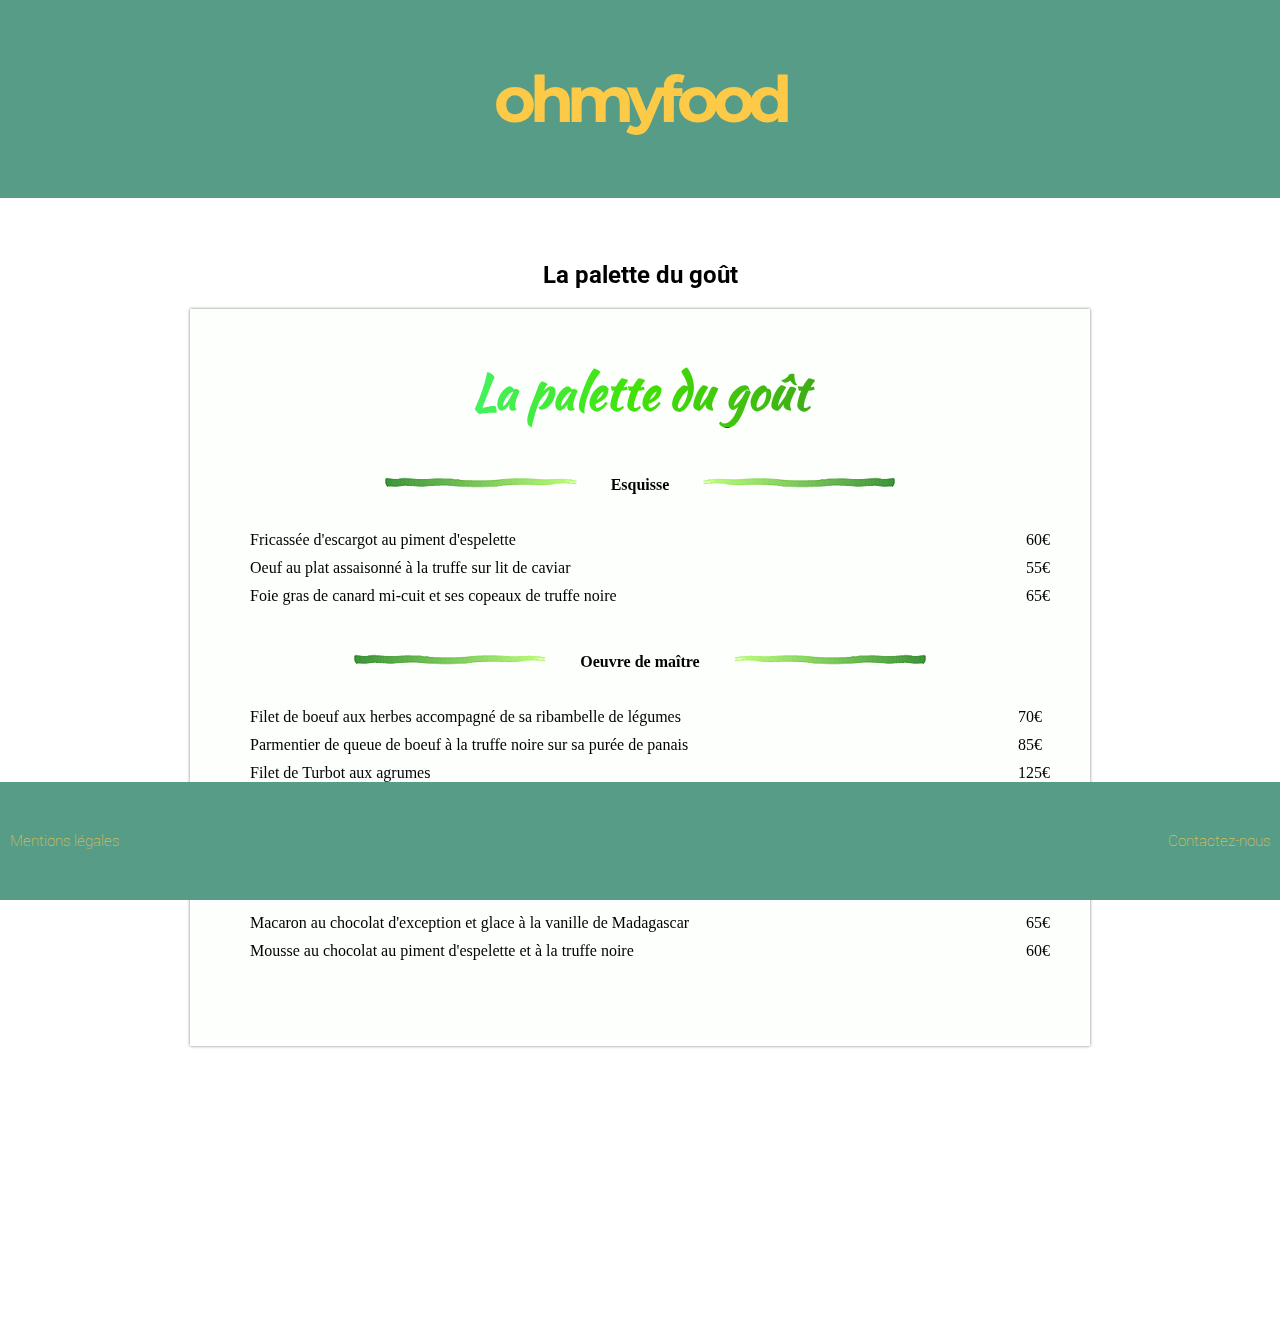
<file: menu4.html>
<!doctype html>
<html lang="fr">
<head>
  <meta charset="utf-8">
  <meta name="viewport" content="width=device-width, initial-scale=1">
  <meta name="description" content="Projet 3 site avec animation css">
    <meta name="robots" content="noindex"> <!--non indexé car projet-->
  <meta http-equiv="x-ua-compatible" content="ie=edge">
  <link href="https://fonts.googleapis.com/css2?family=Montserrat:wght@700&display=swap" type="text/css" rel="stylesheet">
  <link href="https://fonts.googleapis.com/css2?family=Roboto&display=swap" type="text/css" rel="stylesheet">
  <link href="https://fonts.googleapis.com/css2?family=Kaushan+Script&display=swap" type="text/css" rel="stylesheet">
  <link rel="stylesheet" type="text/css" href="Styles/stylem4.css">
  <link rel="stylesheet" type="text/css" href="Media/stylemwidthphone.css">
  <link rel="stylesheet" type="text/css" href="Media/stylemwidthtablet.css">
  <link rel="shortcut icon" type="image/x-icon" href="asset/favicon.ico"/>
  <title>ohmyfood-La palette du goût</title>
</head>
<body>
  <header>
    <a href="index.html"><h1>ohmyfood</h1></a>
</header>
<main>
  <div class="nom">
    <h2>La palette du goût</h2>
  </div>
 <article>
  <h3>
    La palette du goût</h3>
  <!--Entrées-->
  <section class="entree">
    <h4>
      <img src="asset/separateur4.png" alt="trait frise menu la palette du gout" class="ico_trait">
      <a href="#">
      Esquisse</a>
      <img src="asset/separateur4.png" alt="trait frise menu la palette du gout" class="ico_trait2">
    </h4>
    <div class="conteneur">
    <div class="plat">
      <ul>
        <li>Fricassée d'escargot au piment d'espelette</li>
        <li>Oeuf au plat assaisonné à la truffe sur lit de caviar</li>
        <li>Foie gras de canard mi-cuit et ses copeaux de truffe noire</li>
      </ul>
    </div>
    <div class="prix">
      <ul>
        <li>60€</li>
        <li>55€</li>
        <li>65€</li>
      </ul>
    </div>
  </div>
  </section>
  <!--Plats-->
  <section  class="plat_principal">
   <h4>
    <img src="asset/separateur4.png" alt="trait frise menu la palette du gout" class="ico_trait">
    <a href="#">
    Oeuvre de maître</a>
    <img src="asset/separateur4.png" alt="trait frise menu la palette du gout" class="ico_trait2">
  </h4>
   <div class="conteneur">
   <div class="plat">
    <ul>
      <li>Filet de boeuf aux herbes accompagné de sa ribambelle de légumes</li>
      <li>Parmentier de queue de boeuf à la truffe noire sur sa purée de panais</li>
      <li>Filet de Turbot aux agrumes</li>
    </ul>
  </div>
  <div class="prix">
    <ul>
      <li>70€</li>
      <li>85€</li>
      <li>125€</li>
    </ul>
  </div>
  </div>
  </section>
  <section class="dessert">
  <h4>
    <img src="asset/separateur4.png" alt="trait frise menu la palette du gout" class="ico_trait">
    <a href="#">
    Au sommet de l'art</a>
    <img src="asset/separateur4.png" alt="trait frise menu la palette du gout" class="ico_trait2">
  </h4>
  <div class="conteneur">
  <div class="plat">
   <ul>
  <li>Paris-Brest revisité</li>
  <li>Macaron au chocolat d'exception et glace à la vanille de Madagascar</li>
  <li>Mousse au chocolat au piment d'espelette et à la truffe noire</li>
   </ul>
  </div>
  <div class="prix">
    <ul>
      <li>55€</li>
      <li>65€</li>
      <li>60€</li>
    </ul>
  </div>
  </div>
  </section>
  </article>
</main>
<footer>
      <div class="mention"><a href="mentions.html" target="_blank"><h5>Mentions légales</h5></a>
      </div>
      <div class="contact"><a href="mailto:"><h5>Contactez-nous</h5></a>
      </div>
</footer>
</body>
</html>
</file>
<file: Styles/style.css>
body {
  margin: 0;
  padding: 0;
}

a {
  text-decoration: none;
}

header {
  background: #579c87;
  margin: 0;
}

h1 {
  font-family: 'Montserrat', sans-serif;
  font-size: 4em;
  color: #fcca46;
  text-align: center;
  padding-top: 60px;
  padding-bottom: 60px;
  margin-top: 0;
  letter-spacing: -0.1em;
}

main {
  width: 900px;
  -webkit-box-orient: vertical;
  -webkit-box-direction: normal;
      -ms-flex-direction: column;
          flex-direction: column;
  margin: auto;
  display: -webkit-box;
  display: -ms-flexbox;
  display: flex;
  margin-bottom: 140px;
}

.conteneur1 {
  display: -webkit-box;
  display: -ms-flexbox;
  display: flex;
  -webkit-box-pack: justify;
      -ms-flex-pack: justify;
          justify-content: space-between;
}

.conteneur2 {
  margin-top: 50px;
  display: -webkit-box;
  display: -ms-flexbox;
  display: flex;
  -webkit-box-pack: justify;
      -ms-flex-pack: justify;
          justify-content: space-between;
}

.element1 {
  background: #fcdfdb;
  -webkit-box-shadow: 0 0 2em gray;
          box-shadow: 0 0 2em gray;
  width: 400px;
  height: 500px;
  padding-top: 50px;
  overflow: hidden;
}

.element1 :hover {
  transform: scale(1.1);
  -ms-transform: scale(1.1);
  -moz-transform: scale(1.1);
  -webkit-transform: scale(1.1);
  -o-transform: scale(1.1);
  -webkit-transition: -webkit-transform 0.3s;
  transition: -webkit-transform 0.3s;
  transition: transform 0.3s;
  transition: transform 0.3s, -webkit-transform 0.3s;
  -webkit-transform-origin: 50% 50%;
          transform-origin: 50% 50%;
  opacity: 0.6;
}

.element1 img {
  margin-left: auto;
  margin-right: auto;
  display: block;
}

.element1 h2 {
  font-family: 'Devonshire', cursive;
  text-align: center;
  color: black;
  font-weight: lighter;
}

.element1 h3 {
  font-family: 'Kalam', cursive;
  text-align: center;
  color: black;
}

.element2 {
  background: #fff5fe;
  -webkit-box-shadow: 0 0 2em gray;
          box-shadow: 0 0 2em gray;
  width: 400px;
  height: 500px;
  padding-top: 50px;
  overflow: hidden;
}

.element2 :hover {
  transform: scale(1.1);
  -ms-transform: scale(1.1);
  -moz-transform: scale(1.1);
  -webkit-transform: scale(1.1);
  -o-transform: scale(1.1);
  -webkit-transition: -webkit-transform 0.3s;
  transition: -webkit-transform 0.3s;
  transition: transform 0.3s;
  transition: transform 0.3s, -webkit-transform 0.3s;
  -webkit-transform-origin: 50% 50%;
          transform-origin: 50% 50%;
  opacity: 0.6;
}

.element2 h2 {
  text-align: center;
  font-family: 'Amita', cursive;
  font-size: 2em;
  font-weight: lighter;
  border: none;
  background: -webkit-gradient(linear, left top, right top, from(#C67412), to(#6E4CCC));
  background: linear-gradient(to right, #C67412 0%, #6E4CCC 100%);
  -webkit-background-clip: text;
  -webkit-text-fill-color: transparent;
}

.element2 h3 {
  text-align: center;
  color: #c67412;
}

.element3 {
  background: #edefef;
  -webkit-box-shadow: 0 0 2em gray;
          box-shadow: 0 0 2em gray;
  width: 400px;
  height: 500px;
  padding-top: 50px;
  overflow: hidden;
}

.element3 :hover {
  transform: scale(1.1);
  -ms-transform: scale(1.1);
  -moz-transform: scale(1.1);
  -webkit-transform: scale(1.1);
  -o-transform: scale(1.1);
  -webkit-transition: -webkit-transform 0.3s;
  transition: -webkit-transform 0.3s;
  transition: transform 0.3s;
  transition: transform 0.3s, -webkit-transform 0.3s;
  -webkit-transform-origin: 50% 50%;
          transform-origin: 50% 50%;
  opacity: 0.6;
}

.element3 h2 {
  text-align: center;
  font-family: 'Dancing Script', cursive;
  font-size: 3em;
  background: -webkit-gradient(linear, left top, right top, from(#30CFD0), to(#0228dd));
  background: linear-gradient(to right, #30CFD0 0%, #0228dd 100%);
  -webkit-background-clip: text;
  -webkit-text-fill-color: transparent;
}

.element3 h3 {
  text-align: center;
  font-family: Comic Sans MS, Comic Sans, cursive;
  color: #4bb1ff;
}

.element4 {
  background: #fdfffd;
  -webkit-box-shadow: 0 0 2em gray;
          box-shadow: 0 0 2em gray;
  width: 400px;
  height: 500px;
  padding-top: 50px;
  overflow: hidden;
}

.element4 :hover {
  transform: scale(1.1);
  -ms-transform: scale(1.1);
  -moz-transform: scale(1.1);
  -webkit-transform: scale(1.1);
  -o-transform: scale(1.1);
  -webkit-transition: -webkit-transform 0.3s;
  transition: -webkit-transform 0.3s;
  transition: transform 0.3s;
  transition: transform 0.3s, -webkit-transform 0.3s;
  -webkit-transform-origin: 50% 50%;
          transform-origin: 50% 50%;
  opacity: 0.6;
}

.element4 h2 {
  text-align: center;
  font-family: 'Kaushan Script', cursive;
  font-size: 3em;
  background: -webkit-gradient(linear, left top, right top, from(#1aee06), to(#a5f5bf));
  background: linear-gradient(to right, #1aee06 0%, #a5f5bf 100%);
  -webkit-background-clip: text;
  -webkit-text-fill-color: transparent;
}

.element4 h3 {
  text-align: center;
  font-family: Comic Sans MS, Comic Sans, cursive;
  color: #45993e;
}

.element5 {
  background: #579c87;
  border-radius: 5px;
  width: 300px;
  margin: 0 auto;
}

.element5 h2 {
  text-align: center;
  color: #fcca46;
  font-family: "Roboto", sans-serif;
  font-weight: lighter;
  padding-top: 10px;
  padding-bottom: 10px;
}

footer {
  background: #579c87;
  position: fixed;
  left: 0;
  bottom: 0;
  display: -webkit-box;
  display: -ms-flexbox;
  display: flex;
  -ms-flex-wrap: wrap;
      flex-wrap: wrap;
  -webkit-box-pack: justify;
      -ms-flex-pack: justify;
          justify-content: space-between;
  width: 100%;
  padding-top: 25px;
  padding-bottom: 25px;
}

footer h4 {
  font-weight: lighter;
}

footer a {
  color: #fcca46;
  font-family: "Roboto", sans-serif;
  font-size: large;
}

.mention {
  margin-left: 10px;
  /*Si je veux juste au passage de la souris
       &:hover {*/
  -webkit-animation: shake 0.5s;
          animation: shake 0.5s;
  -webkit-animation-iteration-count: infinite;
          animation-iteration-count: infinite;
}

@-webkit-keyframes shake {
  0% {
    -webkit-transform: translate(1px, 1px) rotate(0deg);
            transform: translate(1px, 1px) rotate(0deg);
  }
  10% {
    -webkit-transform: translate(-1px, -2px) rotate(-1deg);
            transform: translate(-1px, -2px) rotate(-1deg);
  }
  20% {
    -webkit-transform: translate(-3px, 0px) rotate(1deg);
            transform: translate(-3px, 0px) rotate(1deg);
  }
  30% {
    -webkit-transform: translate(3px, 2px) rotate(0deg);
            transform: translate(3px, 2px) rotate(0deg);
  }
  40% {
    -webkit-transform: translate(1px, -1px) rotate(1deg);
            transform: translate(1px, -1px) rotate(1deg);
  }
  50% {
    -webkit-transform: translate(-1px, 2px) rotate(-1deg);
            transform: translate(-1px, 2px) rotate(-1deg);
  }
  60% {
    -webkit-transform: translate(-3px, 1px) rotate(0deg);
            transform: translate(-3px, 1px) rotate(0deg);
  }
  70% {
    -webkit-transform: translate(3px, 1px) rotate(-1deg);
            transform: translate(3px, 1px) rotate(-1deg);
  }
  80% {
    -webkit-transform: translate(-1px, -1px) rotate(1deg);
            transform: translate(-1px, -1px) rotate(1deg);
  }
  90% {
    -webkit-transform: translate(1px, 2px) rotate(0deg);
            transform: translate(1px, 2px) rotate(0deg);
  }
  100% {
    -webkit-transform: translate(1px, -2px) rotate(-1deg);
            transform: translate(1px, -2px) rotate(-1deg);
  }
}

@keyframes shake {
  0% {
    -webkit-transform: translate(1px, 1px) rotate(0deg);
            transform: translate(1px, 1px) rotate(0deg);
  }
  10% {
    -webkit-transform: translate(-1px, -2px) rotate(-1deg);
            transform: translate(-1px, -2px) rotate(-1deg);
  }
  20% {
    -webkit-transform: translate(-3px, 0px) rotate(1deg);
            transform: translate(-3px, 0px) rotate(1deg);
  }
  30% {
    -webkit-transform: translate(3px, 2px) rotate(0deg);
            transform: translate(3px, 2px) rotate(0deg);
  }
  40% {
    -webkit-transform: translate(1px, -1px) rotate(1deg);
            transform: translate(1px, -1px) rotate(1deg);
  }
  50% {
    -webkit-transform: translate(-1px, 2px) rotate(-1deg);
            transform: translate(-1px, 2px) rotate(-1deg);
  }
  60% {
    -webkit-transform: translate(-3px, 1px) rotate(0deg);
            transform: translate(-3px, 1px) rotate(0deg);
  }
  70% {
    -webkit-transform: translate(3px, 1px) rotate(-1deg);
            transform: translate(3px, 1px) rotate(-1deg);
  }
  80% {
    -webkit-transform: translate(-1px, -1px) rotate(1deg);
            transform: translate(-1px, -1px) rotate(1deg);
  }
  90% {
    -webkit-transform: translate(1px, 2px) rotate(0deg);
            transform: translate(1px, 2px) rotate(0deg);
  }
  100% {
    -webkit-transform: translate(1px, -2px) rotate(-1deg);
            transform: translate(1px, -2px) rotate(-1deg);
  }
}

.contact {
  margin-right: 10px;
  /*si je veux au passage de la souris &:hover {*/
  -webkit-animation: shake 0.5s;
          animation: shake 0.5s;
  -webkit-animation-iteration-count: infinite;
          animation-iteration-count: infinite;
}

@keyframes shake {
  0% {
    -webkit-transform: translate(1px, 1px) rotate(0deg);
            transform: translate(1px, 1px) rotate(0deg);
  }
  10% {
    -webkit-transform: translate(-1px, -2px) rotate(-1deg);
            transform: translate(-1px, -2px) rotate(-1deg);
  }
  20% {
    -webkit-transform: translate(-3px, 0px) rotate(1deg);
            transform: translate(-3px, 0px) rotate(1deg);
  }
  30% {
    -webkit-transform: translate(3px, 2px) rotate(0deg);
            transform: translate(3px, 2px) rotate(0deg);
  }
  40% {
    -webkit-transform: translate(1px, -1px) rotate(1deg);
            transform: translate(1px, -1px) rotate(1deg);
  }
  50% {
    -webkit-transform: translate(-1px, 2px) rotate(-1deg);
            transform: translate(-1px, 2px) rotate(-1deg);
  }
  60% {
    -webkit-transform: translate(-3px, 1px) rotate(0deg);
            transform: translate(-3px, 1px) rotate(0deg);
  }
  70% {
    -webkit-transform: translate(3px, 1px) rotate(-1deg);
            transform: translate(3px, 1px) rotate(-1deg);
  }
  80% {
    -webkit-transform: translate(-1px, -1px) rotate(1deg);
            transform: translate(-1px, -1px) rotate(1deg);
  }
  90% {
    -webkit-transform: translate(1px, 2px) rotate(0deg);
            transform: translate(1px, 2px) rotate(0deg);
  }
  100% {
    -webkit-transform: translate(1px, -2px) rotate(-1deg);
            transform: translate(1px, -2px) rotate(-1deg);
  }
}

@-webkit-keyframes points {
  0% {
    opacity: 1;
  }
  100% {
    opacity: 0;
  }
}

@keyframes points {
  0% {
    opacity: 1;
  }
  100% {
    opacity: 0;
  }
}

span {
  color: #fcca46;
  margin: 0.1em;
  font-weight: bold;
  -webkit-animation: points;
          animation: points;
  -webkit-animation-duration: 2s;
          animation-duration: 2s;
  -webkit-animation-iteration-count: infinite;
          animation-iteration-count: infinite;
  -webkit-animation-timing-function: ease-in-out;
          animation-timing-function: ease-in-out;
}

span:nth-child(2) {
  -webkit-animation-delay: 0.7s;
          animation-delay: 0.7s;
}

span:nth-child(3) {
  -webkit-animation-delay: 1.4s;
          animation-delay: 1.4s;
}
/*# sourceMappingURL=style.css.map */
</file>
<file: Media/styleindexwidthphone.css>
/*mobile sous 768px*/
@media screen and (max-width: 768px) {

    body {
            font-size: 12px;
    }
    /*revoir tout ça*/
    main {
            width: auto; 
            margin: 0;
            margin-bottom: 140px;
    }
 .element1, .element3,.element2, .element4 {
      width: 100%;
   }
 .conteneur1, .conteneur2 {
    flex-direction: column;

    display: inline-block;
    justify-content: inherit;
 }
footer {
            flex-direction: column-reverse;
            font-size: 10px;
            justify-content: flex-start;
            text-align: center;
            margin: 0;
            padding: 0;
    }
.mentions {
            margin-left: 0;
    }
.contact {
            margin-right: 0;
    }
header {
            margin: 0;
            justify-content: center;
       }
}
</file>
<file: Media/styleindexwidthtablet.css>
/*tablettes de taille 1013 à 768 px  */
 @media screen and (max-width: 1024px) {
    body {
        font-size: 14px;
}
main {
    width: auto;
        margin: 0;
}
.conteneur1, .conteneur2 {
    width: auto;
    display: flex;
    justify-content: center;

}
.element1, .element2, .element3, .element4 {
display: inline-block;
box-sizing: border-box;
margin: 10px;
}
footer {
    font-size: 12px;
    justify-content: space-around; 
    text-align: center;
    margin: 0;
    padding: 0;
}
h4 {
 text-align: center;
}

 }
</file>
<file: Styles/stylementions.css>
body {
    margin: 0;
    padding: 0; 
}
header {
    background: #579c87;
    display: flex;
    justify-content: center;
    align-items: center;
    margin-bottom:  140px;
}
h1 {
    font-family: 'Montserrat', sans-serif;
    font-size: 4em;
    letter-spacing: -0.1em;
    color: #FccA46;
    text-align: center;
    padding-top: 30px;
    padding-bottom: 30px;
}
header a {
    text-decoration: none;
}
main {
    width: 900px;
    flex-direction: column;
    margin: auto;
    display: flex;
    font-family: 'Roboto', sans-serif;
    background: #fcdfdb;
    box-shadow: 0 0 3px grey;
    margin-bottom: 140px;
    text-align: justify;
    padding-left: 10px;
    padding-right: 10px;
}
h2 {
    text-align: center;
}
footer {
    background: #579c87;
    position: fixed;
    left: 0;
    bottom: 0;
    display: flex;
    flex-wrap: wrap;
    justify-content: space-between;
    width: 100%;
    padding-top: 10px;
    padding-bottom: 10px;
    align-content: center;    
    }
footer a {
    color:#FccA46;
    font-family: 'Roboto', sans-serif;
    font-size: large;
    text-decoration: none;
}
footer h4 {
    font-weight:lighter;
}
.mention {
    box-sizing: border-box;
      animation: shake 0.5s;
      animation-iteration-count: infinite;
     }
     @keyframes shake {
       0%  { transform: translate(1px, 1px) rotate(0deg);}
       10% { transform: translate(-1px, -2px) rotate(-1deg);}
       20% { transform: translate(-3px, 0px) rotate(1deg);}
       30% { transform: translate(3px, 2px) rotate(0deg);}
       40% { transform: translate(1px, -1px) rotate(1deg);}
       50% { transform: translate(-1px, 2px) rotate(-1deg);}
       60% { transform: translate(-3px, 1px) rotate(0deg);}
       70% { transform: translate(3px, 1px) rotate(-1deg);}
       80% { transform: translate(-1px, -1px) rotate(1deg);}
       90% { transform: translate(1px, 2px) rotate(0deg);}
       100% { transform: translate(1px, -2px) rotate(-1deg);}
      }   
   .contact {
    box-sizing: border-box;
      animation: shake 0.5s;
      animation-iteration-count: infinite;
     }
     @keyframes shake {
       0%  { transform: translate(1px, 1px) rotate(0deg);}
       10% { transform: translate(-1px, -2px) rotate(-1deg);}
       20% { transform: translate(-3px, 0px) rotate(1deg);}
       30% { transform: translate(3px, 2px) rotate(0deg);}
       40% { transform: translate(1px, -1px) rotate(1deg);}
       50% { transform: translate(-1px, 2px) rotate(-1deg);}
       60% { transform: translate(-3px, 1px) rotate(0deg);}
       70% { transform: translate(3px, 1px) rotate(-1deg);}
       80% { transform: translate(-1px, -1px) rotate(1deg);}
       90% { transform: translate(1px, 2px) rotate(0deg);}
       100% { transform: translate(1px, -2px) rotate(-1deg);}
     }
</file>
<file: Media/widthtablet.css>
/*tablettes de taille 1013 à 768 px  */
 @media screen and (max-width: 1024px) {
    body {
        font-size: 14px;
}
main {
    width: auto;
    margin: 0;
    margin-bottom: 140px;
}
footer {
    font-size: 12px;
    justify-content: space-around; 
    text-align: center;
    margin: 0;
    padding: 0;
}

 }
</file>
<file: Media/widthphone.css>
/*mobile sous 768px*/
@media screen and (max-width: 768px) {

body {
        font-size: 12px;
}
main {
        width: auto;
        margin: 0;
        margin-bottom: 140px;
}
footer {
        flex-direction: column-reverse;
        font-size: 10px;
        justify-content: flex-start;
        text-align: center;
        margin: 0;
        padding: 0;
}
.mentions {
        margin-left: 0;
}
.contact {
        margin-right: 0;
}
header {
        margin: 0;
        justify-content: center;
}
}
</file>
<file: Styles/stylem1.css>
body {
  margin: 0;
  padding: 0;
}

a {
  text-decoration: none;
}

header {
  background: #579c87;
  margin: 0;
}

h1 {
  font-family: 'Montserrat', sans-serif;
  font-size: 4em;
  color: #fcca46;
  text-align: center;
  padding-top: 60px;
  padding-bottom: 60px;
  margin-top: 0;
  letter-spacing: -0.1em;
}

main {
  width: 900px;
  -webkit-box-orient: vertical;
  -webkit-box-direction: normal;
      -ms-flex-direction: column;
          flex-direction: column;
  margin: auto;
  display: -webkit-box;
  display: -ms-flexbox;
  display: flex;
  margin-bottom: 140px;
}

.nom {
  margin-right: auto;
  margin-left: auto;
}

h2 {
  font-family: "Roboto", sans-serif;
}

article {
  background: #fcdfdb;
  -webkit-box-shadow: 0 0 3px grey;
          box-shadow: 0 0 3px grey;
  margin-bottom: 140px;
}

.ico_logo {
  text-align: center;
  margin-top: 20px;
}

h3 {
  text-align: center;
  font-family: 'Devonshire', cursive;
  font-size: 2em;
  font-weight: lighter;
}

section {
  padding-left: 20px;
  padding-right: 20px;
}

h4 {
  text-align: center;
  font-family: 'Kalam', cursive;
}

h4 a {
  position: relative;
  padding: 1rem 0 0.5rem;
  margin: 0 1.5rem;
  color: black;
}

h4 a::after {
  content: '';
  position: absolute;
  left: 50%;
  bottom: 0;
  -webkit-transform: translateX(-50%) scaleX(0);
          transform: translateX(-50%) scaleX(0);
  -webkit-transform-origin: 0% 100%;
          transform-origin: 0% 100%;
  width: 100%;
  height: 1px;
  background-color: black;
  -webkit-transition: -webkit-transform 250ms;
  transition: -webkit-transform 250ms;
  transition: transform 250ms;
  transition: transform 250ms, -webkit-transform 250ms;
}

h4 a:hover::after {
  -webkit-transform: translateX(-50%) scaleX(1);
          transform: translateX(-50%) scaleX(1);
}

li {
  list-style: none;
}

.plat li, .prix li {
  font-family: 'Kalam', cursive;
  padding-bottom: 10px;
}

.prix {
  margin-right: 50px;
}

.conteneur {
  display: -webkit-box;
  display: -ms-flexbox;
  display: flex;
  -webkit-box-align: center;
      -ms-flex-align: center;
          align-items: center;
  -webkit-box-pack: justify;
      -ms-flex-pack: justify;
          justify-content: space-between;
}

.fin h4 {
  text-align: center;
  font-family: 'Devonshire', cursive;
  margin-bottom: 20px;
  margin-top: 20px;
  font-size: x-large;
  font-weight: lighter;
}

.petitLogo {
  -webkit-transform: scale(0.5);
          transform: scale(0.5);
  vertical-align: middle;
}

footer {
  background: #579c87;
  position: fixed;
  left: 0;
  bottom: 0;
  display: -webkit-box;
  display: -ms-flexbox;
  display: flex;
  -ms-flex-wrap: wrap;
      flex-wrap: wrap;
  -webkit-box-pack: justify;
      -ms-flex-pack: justify;
          justify-content: space-between;
  width: 100%;
  padding-top: 25px;
  padding-bottom: 25px;
}

footer a {
  color: #fcca46;
  font-family: "Roboto", sans-serif;
  font-size: large;
}

footer h5 {
  font-weight: lighter;
}

.mention {
  margin-left: 10px;
  -webkit-animation: shake 0.5s;
          animation: shake 0.5s;
  -webkit-animation-iteration-count: infinite;
          animation-iteration-count: infinite;
}

@-webkit-keyframes shake {
  0% {
    -webkit-transform: translate(1px, 1px) rotate(0deg);
            transform: translate(1px, 1px) rotate(0deg);
  }
  10% {
    -webkit-transform: translate(-1px, -2px) rotate(-1deg);
            transform: translate(-1px, -2px) rotate(-1deg);
  }
  20% {
    -webkit-transform: translate(-3px, 0px) rotate(1deg);
            transform: translate(-3px, 0px) rotate(1deg);
  }
  30% {
    -webkit-transform: translate(3px, 2px) rotate(0deg);
            transform: translate(3px, 2px) rotate(0deg);
  }
  40% {
    -webkit-transform: translate(1px, -1px) rotate(1deg);
            transform: translate(1px, -1px) rotate(1deg);
  }
  50% {
    -webkit-transform: translate(-1px, 2px) rotate(-1deg);
            transform: translate(-1px, 2px) rotate(-1deg);
  }
  60% {
    -webkit-transform: translate(-3px, 1px) rotate(0deg);
            transform: translate(-3px, 1px) rotate(0deg);
  }
  70% {
    -webkit-transform: translate(3px, 1px) rotate(-1deg);
            transform: translate(3px, 1px) rotate(-1deg);
  }
  80% {
    -webkit-transform: translate(-1px, -1px) rotate(1deg);
            transform: translate(-1px, -1px) rotate(1deg);
  }
  90% {
    -webkit-transform: translate(1px, 2px) rotate(0deg);
            transform: translate(1px, 2px) rotate(0deg);
  }
  100% {
    -webkit-transform: translate(1px, -2px) rotate(-1deg);
            transform: translate(1px, -2px) rotate(-1deg);
  }
}

@keyframes shake {
  0% {
    -webkit-transform: translate(1px, 1px) rotate(0deg);
            transform: translate(1px, 1px) rotate(0deg);
  }
  10% {
    -webkit-transform: translate(-1px, -2px) rotate(-1deg);
            transform: translate(-1px, -2px) rotate(-1deg);
  }
  20% {
    -webkit-transform: translate(-3px, 0px) rotate(1deg);
            transform: translate(-3px, 0px) rotate(1deg);
  }
  30% {
    -webkit-transform: translate(3px, 2px) rotate(0deg);
            transform: translate(3px, 2px) rotate(0deg);
  }
  40% {
    -webkit-transform: translate(1px, -1px) rotate(1deg);
            transform: translate(1px, -1px) rotate(1deg);
  }
  50% {
    -webkit-transform: translate(-1px, 2px) rotate(-1deg);
            transform: translate(-1px, 2px) rotate(-1deg);
  }
  60% {
    -webkit-transform: translate(-3px, 1px) rotate(0deg);
            transform: translate(-3px, 1px) rotate(0deg);
  }
  70% {
    -webkit-transform: translate(3px, 1px) rotate(-1deg);
            transform: translate(3px, 1px) rotate(-1deg);
  }
  80% {
    -webkit-transform: translate(-1px, -1px) rotate(1deg);
            transform: translate(-1px, -1px) rotate(1deg);
  }
  90% {
    -webkit-transform: translate(1px, 2px) rotate(0deg);
            transform: translate(1px, 2px) rotate(0deg);
  }
  100% {
    -webkit-transform: translate(1px, -2px) rotate(-1deg);
            transform: translate(1px, -2px) rotate(-1deg);
  }
}

.contact {
  margin-right: 10px;
  -webkit-animation: shake 0.5s;
          animation: shake 0.5s;
  -webkit-animation-iteration-count: infinite;
          animation-iteration-count: infinite;
}

@keyframes shake {
  0% {
    -webkit-transform: translate(1px, 1px) rotate(0deg);
            transform: translate(1px, 1px) rotate(0deg);
  }
  10% {
    -webkit-transform: translate(-1px, -2px) rotate(-1deg);
            transform: translate(-1px, -2px) rotate(-1deg);
  }
  20% {
    -webkit-transform: translate(-3px, 0px) rotate(1deg);
            transform: translate(-3px, 0px) rotate(1deg);
  }
  30% {
    -webkit-transform: translate(3px, 2px) rotate(0deg);
            transform: translate(3px, 2px) rotate(0deg);
  }
  40% {
    -webkit-transform: translate(1px, -1px) rotate(1deg);
            transform: translate(1px, -1px) rotate(1deg);
  }
  50% {
    -webkit-transform: translate(-1px, 2px) rotate(-1deg);
            transform: translate(-1px, 2px) rotate(-1deg);
  }
  60% {
    -webkit-transform: translate(-3px, 1px) rotate(0deg);
            transform: translate(-3px, 1px) rotate(0deg);
  }
  70% {
    -webkit-transform: translate(3px, 1px) rotate(-1deg);
            transform: translate(3px, 1px) rotate(-1deg);
  }
  80% {
    -webkit-transform: translate(-1px, -1px) rotate(1deg);
            transform: translate(-1px, -1px) rotate(1deg);
  }
  90% {
    -webkit-transform: translate(1px, 2px) rotate(0deg);
            transform: translate(1px, 2px) rotate(0deg);
  }
  100% {
    -webkit-transform: translate(1px, -2px) rotate(-1deg);
            transform: translate(1px, -2px) rotate(-1deg);
  }
}
/*# sourceMappingURL=stylem1.css.map */
</file>
<file: Media/stylemwidthphone.css>
/*mobile sous 768px*/
@media screen and (max-width: 768px) {

    body {
            font-size: 12px;
    }
    main {
            width: auto;
            margin: 0;
            margin-bottom: 140px;
    }
    h2 {
        width: auto;
        justify-content: center;
    }
    li {
        display: inline-block;
        width: 100%;
    }

  .ico_trait, .ico_trait2 {
           max-width: 75px;
    }
    footer {
            flex-direction: column-reverse;
            font-size: 10px;
            justify-content: flex-start;
            text-align: center;
            margin: 0;
            padding: 0;
    }
    .mentions {
            margin-left: 0;
    }
    .contact {
            margin-right: 0;
    }
    header {
            margin: 0;
            justify-content: center;
    }
    }
</file>
<file: Styles/stylem2.css>
@charset "UTF-8";
body {
  margin: 0;
  padding: 0;
}

a {
  text-decoration: none;
}

header {
  background: #579c87;
  margin: 0;
}

h1 {
  font-family: 'Montserrat', sans-serif;
  font-size: 4em;
  color: #fcca46;
  text-align: center;
  padding-top: 60px;
  padding-bottom: 60px;
  margin-top: 0;
  letter-spacing: -0.1em;
}

main {
  width: 900px;
  -webkit-box-orient: vertical;
  -webkit-box-direction: normal;
      -ms-flex-direction: column;
          flex-direction: column;
  margin: auto;
  display: -webkit-box;
  display: -ms-flexbox;
  display: flex;
  margin-bottom: 140px;
}

.nom {
  margin-right: auto;
  margin-left: auto;
}

h2 {
  font-family: "Roboto", sans-serif;
}

article {
  background: #fff5fe;
  -webkit-box-shadow: 0 0 3px grey;
          box-shadow: 0 0 3px grey;
  margin-bottom: 140px;
}

/*effet dégradé sur texte*/
h3 {
  text-align: center;
  font-family: 'Amita', cursive;
  font-size: 2em;
  font-weight: lighter;
}

@supports (mix-blend-mode: lighten) {
  h3 {
    position: relative;
    color: #000;
    background: #fff;
    mix-blend-mode: multiply;
  }
  h3::before {
    content: '';
    display: block;
    position: absolute;
    top: 0;
    right: 0;
    bottom: 0;
    left: 0;
    background: -webkit-gradient(linear, left top, right top, from(#C67412), color-stop(#A56799), to(#6E4CCC));
    background: linear-gradient(to right, #C67412, #A56799, #6E4CCC);
    pointer-events: none;
  }
  h3::before {
    mix-blend-mode: screen;
  }
}

section {
  padding-left: 20px;
  padding-right: 20px;
}

h4 {
  text-align: center;
  font-family: Cambria, Cochin, Georgia, Times, 'Times New Roman', serif;
}

.ico_trait2 {
  -webkit-transform: scaleX(-1);
  transform: scaleX(-1);
}

.entree h4 a {
  position: relative;
  padding: 1rem 0 0.5rem;
  margin: 0 1.5rem;
  color: #c67412;
}

.entree h4 a::after {
  content: '';
  position: absolute;
  left: 50%;
  bottom: 0;
  -webkit-transform: translateX(-50%) scaleX(0);
          transform: translateX(-50%) scaleX(0);
  -webkit-transform-origin: 0% 100%;
          transform-origin: 0% 100%;
  width: 100%;
  height: 1px;
  background-color: #c67412;
  -webkit-transition: -webkit-transform 250ms;
  transition: -webkit-transform 250ms;
  transition: transform 250ms;
  transition: transform 250ms, -webkit-transform 250ms;
}

.entree h4 a:hover::after {
  -webkit-transform: translateX(-50%) scaleX(1);
          transform: translateX(-50%) scaleX(1);
}

.entree {
  color: #c67412;
}

.plat_principal {
  color: #a56799;
}

.plat_principal h4 a {
  position: relative;
  padding: 1rem 0 0.5rem;
  margin: 0 1.5rem;
  color: #a56799;
}

.plat_principal h4 a::after {
  content: '';
  position: absolute;
  left: 50%;
  bottom: 0;
  -webkit-transform: translateX(-50%) scaleX(0);
          transform: translateX(-50%) scaleX(0);
  -webkit-transform-origin: 0% 100%;
          transform-origin: 0% 100%;
  width: 100%;
  height: 1px;
  background-color: #a56799;
  -webkit-transition: -webkit-transform 250ms;
  transition: -webkit-transform 250ms;
  transition: transform 250ms;
  transition: transform 250ms, -webkit-transform 250ms;
}

.plat_principal h4 a:hover::after {
  -webkit-transform: translateX(-50%) scaleX(1);
          transform: translateX(-50%) scaleX(1);
}

.dessert {
  color: #6e4ccc;
  margin-bottom: 60px;
}

.dessert h4 a {
  position: relative;
  padding: 1rem 0 0.5rem;
  margin: 0 1.5rem;
  color: #6e4ccc;
}

.dessert h4 a::after {
  content: '';
  position: absolute;
  left: 50%;
  bottom: 0;
  -webkit-transform: translateX(-50%) scaleX(0);
          transform: translateX(-50%) scaleX(0);
  -webkit-transform-origin: 0% 100%;
          transform-origin: 0% 100%;
  width: 100%;
  height: 1px;
  background-color: #6e4ccc;
  -webkit-transition: -webkit-transform 250ms;
  transition: -webkit-transform 250ms;
  transition: transform 250ms;
  transition: transform 250ms, -webkit-transform 250ms;
}

.dessert h4 a:hover::after {
  -webkit-transform: translateX(-50%) scaleX(1);
          transform: translateX(-50%) scaleX(1);
}

li {
  list-style: none;
}

.plat li, .prix li {
  font-family: Cambria, Cochin, Georgia, Times, 'Times New Roman', serif;
  padding-bottom: 10px;
}

.prix {
  margin-right: 50px;
}

.conteneur {
  display: -webkit-box;
  display: -ms-flexbox;
  display: flex;
  -webkit-box-align: center;
      -ms-flex-align: center;
          align-items: center;
  -webkit-box-pack: justify;
      -ms-flex-pack: justify;
          justify-content: space-between;
}

.fin p {
  text-align: center;
  font-family: 'Devonshire', cursive;
}

footer {
  background: #579c87;
  position: fixed;
  left: 0;
  bottom: 0;
  display: -webkit-box;
  display: -ms-flexbox;
  display: flex;
  -ms-flex-wrap: wrap;
      flex-wrap: wrap;
  -webkit-box-pack: justify;
      -ms-flex-pack: justify;
          justify-content: space-between;
  width: 100%;
  padding-top: 25px;
  padding-bottom: 25px;
}

footer h5 {
  font-weight: lighter;
}

footer a {
  color: #fcca46;
  font-family: "Roboto", sans-serif;
  font-size: large;
}

.mention {
  margin-left: 10px;
  -webkit-animation: shake 0.5s;
          animation: shake 0.5s;
  -webkit-animation-iteration-count: infinite;
          animation-iteration-count: infinite;
}

@-webkit-keyframes shake {
  0% {
    -webkit-transform: translate(1px, 1px) rotate(0deg);
            transform: translate(1px, 1px) rotate(0deg);
  }
  10% {
    -webkit-transform: translate(-1px, -2px) rotate(-1deg);
            transform: translate(-1px, -2px) rotate(-1deg);
  }
  20% {
    -webkit-transform: translate(-3px, 0px) rotate(1deg);
            transform: translate(-3px, 0px) rotate(1deg);
  }
  30% {
    -webkit-transform: translate(3px, 2px) rotate(0deg);
            transform: translate(3px, 2px) rotate(0deg);
  }
  40% {
    -webkit-transform: translate(1px, -1px) rotate(1deg);
            transform: translate(1px, -1px) rotate(1deg);
  }
  50% {
    -webkit-transform: translate(-1px, 2px) rotate(-1deg);
            transform: translate(-1px, 2px) rotate(-1deg);
  }
  60% {
    -webkit-transform: translate(-3px, 1px) rotate(0deg);
            transform: translate(-3px, 1px) rotate(0deg);
  }
  70% {
    -webkit-transform: translate(3px, 1px) rotate(-1deg);
            transform: translate(3px, 1px) rotate(-1deg);
  }
  80% {
    -webkit-transform: translate(-1px, -1px) rotate(1deg);
            transform: translate(-1px, -1px) rotate(1deg);
  }
  90% {
    -webkit-transform: translate(1px, 2px) rotate(0deg);
            transform: translate(1px, 2px) rotate(0deg);
  }
  100% {
    -webkit-transform: translate(1px, -2px) rotate(-1deg);
            transform: translate(1px, -2px) rotate(-1deg);
  }
}

@keyframes shake {
  0% {
    -webkit-transform: translate(1px, 1px) rotate(0deg);
            transform: translate(1px, 1px) rotate(0deg);
  }
  10% {
    -webkit-transform: translate(-1px, -2px) rotate(-1deg);
            transform: translate(-1px, -2px) rotate(-1deg);
  }
  20% {
    -webkit-transform: translate(-3px, 0px) rotate(1deg);
            transform: translate(-3px, 0px) rotate(1deg);
  }
  30% {
    -webkit-transform: translate(3px, 2px) rotate(0deg);
            transform: translate(3px, 2px) rotate(0deg);
  }
  40% {
    -webkit-transform: translate(1px, -1px) rotate(1deg);
            transform: translate(1px, -1px) rotate(1deg);
  }
  50% {
    -webkit-transform: translate(-1px, 2px) rotate(-1deg);
            transform: translate(-1px, 2px) rotate(-1deg);
  }
  60% {
    -webkit-transform: translate(-3px, 1px) rotate(0deg);
            transform: translate(-3px, 1px) rotate(0deg);
  }
  70% {
    -webkit-transform: translate(3px, 1px) rotate(-1deg);
            transform: translate(3px, 1px) rotate(-1deg);
  }
  80% {
    -webkit-transform: translate(-1px, -1px) rotate(1deg);
            transform: translate(-1px, -1px) rotate(1deg);
  }
  90% {
    -webkit-transform: translate(1px, 2px) rotate(0deg);
            transform: translate(1px, 2px) rotate(0deg);
  }
  100% {
    -webkit-transform: translate(1px, -2px) rotate(-1deg);
            transform: translate(1px, -2px) rotate(-1deg);
  }
}

.contact {
  margin-right: 10px;
  -webkit-animation: shake 0.5s;
          animation: shake 0.5s;
  -webkit-animation-iteration-count: infinite;
          animation-iteration-count: infinite;
}

@keyframes shake {
  0% {
    -webkit-transform: translate(1px, 1px) rotate(0deg);
            transform: translate(1px, 1px) rotate(0deg);
  }
  10% {
    -webkit-transform: translate(-1px, -2px) rotate(-1deg);
            transform: translate(-1px, -2px) rotate(-1deg);
  }
  20% {
    -webkit-transform: translate(-3px, 0px) rotate(1deg);
            transform: translate(-3px, 0px) rotate(1deg);
  }
  30% {
    -webkit-transform: translate(3px, 2px) rotate(0deg);
            transform: translate(3px, 2px) rotate(0deg);
  }
  40% {
    -webkit-transform: translate(1px, -1px) rotate(1deg);
            transform: translate(1px, -1px) rotate(1deg);
  }
  50% {
    -webkit-transform: translate(-1px, 2px) rotate(-1deg);
            transform: translate(-1px, 2px) rotate(-1deg);
  }
  60% {
    -webkit-transform: translate(-3px, 1px) rotate(0deg);
            transform: translate(-3px, 1px) rotate(0deg);
  }
  70% {
    -webkit-transform: translate(3px, 1px) rotate(-1deg);
            transform: translate(3px, 1px) rotate(-1deg);
  }
  80% {
    -webkit-transform: translate(-1px, -1px) rotate(1deg);
            transform: translate(-1px, -1px) rotate(1deg);
  }
  90% {
    -webkit-transform: translate(1px, 2px) rotate(0deg);
            transform: translate(1px, 2px) rotate(0deg);
  }
  100% {
    -webkit-transform: translate(1px, -2px) rotate(-1deg);
            transform: translate(1px, -2px) rotate(-1deg);
  }
}
/*# sourceMappingURL=stylem2.css.map */
</file>
<file: Media/stylemwidthtablet.css>
/*tablettes de taille 1013 à 768 px  */
 @media screen and (max-width: 1024px) {
    body {
        font-size: 14px;
}

main {
    width: auto;
}
article {
    justify-content: center;
}
header {
    justify-content: center;
    margin: 0;
}
footer {
    font-size: 12px;
    justify-content: space-around; 
    text-align: center;
    margin: 0;
    padding: 0;
}
 }
</file>
<file: Styles/stylem3.css>
@charset "UTF-8";
body {
  margin: 0;
  padding: 0;
}

a {
  text-decoration: none;
}

header {
  background: #579c87;
  margin: 0;
}

h1 {
  font-family: 'Montserrat', sans-serif;
  font-size: 4em;
  color: #fcca46;
  text-align: center;
  padding-top: 60px;
  padding-bottom: 60px;
  margin-top: 0;
  letter-spacing: -0.1em;
}

main {
  width: 900px;
  -webkit-box-orient: vertical;
  -webkit-box-direction: normal;
      -ms-flex-direction: column;
          flex-direction: column;
  margin: auto;
  display: -webkit-box;
  display: -ms-flexbox;
  display: flex;
  margin-bottom: 140px;
}

.nom {
  margin-right: auto;
  margin-left: auto;
}

h2 {
  font-family: "Roboto", sans-serif;
}

article {
  background: #edefef;
  -webkit-box-shadow: 0 0 3px grey;
          box-shadow: 0 0 3px grey;
  margin-bottom: 140px;
}

/*effet dégradé sur texte*/
h3 {
  text-align: center;
  font-family: 'Dancing Script', cursive;
  font-size: 3em;
}

@supports (mix-blend-mode: lighten) {
  h3 {
    position: relative;
    color: #000;
    background: #fff;
    mix-blend-mode: multiply;
  }
  h3::before {
    content: '';
    display: block;
    position: absolute;
    top: 0;
    right: 0;
    bottom: 0;
    left: 0;
    background: -webkit-gradient(linear, left top, right top, from(#0228dd), color-stop(#0670f3), to(#229df9));
    background: linear-gradient(to right, #0228dd, #0670f3, #229df9);
    pointer-events: none;
  }
  h3::before {
    mix-blend-mode: screen;
  }
}

section {
  padding-left: 20px;
  padding-right: 20px;
}

h4 {
  text-align: center;
  font-family: Comic Sans MS, Comic Sans, cursive;
}

.entree h4 a {
  position: relative;
  padding: 1rem 0 0.5rem;
  margin: 0 1.5rem;
  color: black;
}

.entree h4 a::after {
  content: '';
  position: absolute;
  left: 50%;
  bottom: 0;
  -webkit-transform: translateX(-50%) scaleX(0);
          transform: translateX(-50%) scaleX(0);
  -webkit-transform-origin: 0% 100%;
          transform-origin: 0% 100%;
  width: 100%;
  height: 1px;
  background-color: #0228dd;
  -webkit-transition: -webkit-transform 250ms;
  transition: -webkit-transform 250ms;
  transition: transform 250ms;
  transition: transform 250ms, -webkit-transform 250ms;
}

.entree h4 a:hover::after {
  -webkit-transform: translateX(-50%) scaleX(1);
          transform: translateX(-50%) scaleX(1);
}

.ico_trait2 {
  -webkit-transform: scaleX(-1);
  transform: scaleX(-1);
}

.plat_principal h4 a {
  position: relative;
  padding: 1rem 0 0.5rem;
  margin: 0 1.5rem;
  color: black;
}

.plat_principal h4 a::after {
  content: '';
  position: absolute;
  left: 50%;
  bottom: 0;
  -webkit-transform: translateX(-50%) scaleX(0);
          transform: translateX(-50%) scaleX(0);
  -webkit-transform-origin: 0% 100%;
          transform-origin: 0% 100%;
  width: 100%;
  height: 1px;
  background-color: #0670f3;
  -webkit-transition: -webkit-transform 250ms;
  transition: -webkit-transform 250ms;
  transition: transform 250ms;
  transition: transform 250ms, -webkit-transform 250ms;
}

.plat_principal h4 a:hover::after {
  -webkit-transform: translateX(-50%) scaleX(1);
          transform: translateX(-50%) scaleX(1);
}

.dessert {
  margin-bottom: 60px;
}

.dessert h4 a {
  position: relative;
  padding: 1rem 0 0.5rem;
  margin: 0 1.5rem;
  color: black;
}

.dessert h4 a::after {
  content: '';
  position: absolute;
  left: 50%;
  bottom: 0;
  -webkit-transform: translateX(-50%) scaleX(0);
          transform: translateX(-50%) scaleX(0);
  -webkit-transform-origin: 0% 100%;
          transform-origin: 0% 100%;
  width: 100%;
  height: 1px;
  background-color: #229df9;
  -webkit-transition: -webkit-transform 250ms;
  transition: -webkit-transform 250ms;
  transition: transform 250ms;
  transition: transform 250ms, -webkit-transform 250ms;
}

.dessert h4 a:hover::after {
  -webkit-transform: translateX(-50%) scaleX(1);
          transform: translateX(-50%) scaleX(1);
}

li {
  list-style: none;
}

.plat li, .prix li {
  font-family: Comic Sans MS, Comic Sans, cursive;
  padding-bottom: 10px;
}

.prix {
  margin-right: 50px;
}

.conteneur {
  display: -webkit-box;
  display: -ms-flexbox;
  display: flex;
  -webkit-box-align: center;
      -ms-flex-align: center;
          align-items: center;
  -webkit-box-pack: justify;
      -ms-flex-pack: justify;
          justify-content: space-between;
}

.fin p {
  text-align: center;
  font-family: 'Devonshire', cursive;
}

footer {
  background: #579c87;
  position: fixed;
  left: 0;
  bottom: 0;
  display: -webkit-box;
  display: -ms-flexbox;
  display: flex;
  -ms-flex-wrap: wrap;
      flex-wrap: wrap;
  -webkit-box-pack: justify;
      -ms-flex-pack: justify;
          justify-content: space-between;
  width: 100%;
  padding-top: 25px;
  padding-bottom: 25px;
}

footer h5 {
  font-weight: lighter;
}

footer a {
  color: #fcca46;
  font-family: "Roboto", sans-serif;
  font-size: large;
}

.mention {
  margin-left: 10px;
  -webkit-animation: shake 0.5s;
          animation: shake 0.5s;
  -webkit-animation-iteration-count: infinite;
          animation-iteration-count: infinite;
}

@-webkit-keyframes shake {
  0% {
    -webkit-transform: translate(1px, 1px) rotate(0deg);
            transform: translate(1px, 1px) rotate(0deg);
  }
  10% {
    -webkit-transform: translate(-1px, -2px) rotate(-1deg);
            transform: translate(-1px, -2px) rotate(-1deg);
  }
  20% {
    -webkit-transform: translate(-3px, 0px) rotate(1deg);
            transform: translate(-3px, 0px) rotate(1deg);
  }
  30% {
    -webkit-transform: translate(3px, 2px) rotate(0deg);
            transform: translate(3px, 2px) rotate(0deg);
  }
  40% {
    -webkit-transform: translate(1px, -1px) rotate(1deg);
            transform: translate(1px, -1px) rotate(1deg);
  }
  50% {
    -webkit-transform: translate(-1px, 2px) rotate(-1deg);
            transform: translate(-1px, 2px) rotate(-1deg);
  }
  60% {
    -webkit-transform: translate(-3px, 1px) rotate(0deg);
            transform: translate(-3px, 1px) rotate(0deg);
  }
  70% {
    -webkit-transform: translate(3px, 1px) rotate(-1deg);
            transform: translate(3px, 1px) rotate(-1deg);
  }
  80% {
    -webkit-transform: translate(-1px, -1px) rotate(1deg);
            transform: translate(-1px, -1px) rotate(1deg);
  }
  90% {
    -webkit-transform: translate(1px, 2px) rotate(0deg);
            transform: translate(1px, 2px) rotate(0deg);
  }
  100% {
    -webkit-transform: translate(1px, -2px) rotate(-1deg);
            transform: translate(1px, -2px) rotate(-1deg);
  }
}

@keyframes shake {
  0% {
    -webkit-transform: translate(1px, 1px) rotate(0deg);
            transform: translate(1px, 1px) rotate(0deg);
  }
  10% {
    -webkit-transform: translate(-1px, -2px) rotate(-1deg);
            transform: translate(-1px, -2px) rotate(-1deg);
  }
  20% {
    -webkit-transform: translate(-3px, 0px) rotate(1deg);
            transform: translate(-3px, 0px) rotate(1deg);
  }
  30% {
    -webkit-transform: translate(3px, 2px) rotate(0deg);
            transform: translate(3px, 2px) rotate(0deg);
  }
  40% {
    -webkit-transform: translate(1px, -1px) rotate(1deg);
            transform: translate(1px, -1px) rotate(1deg);
  }
  50% {
    -webkit-transform: translate(-1px, 2px) rotate(-1deg);
            transform: translate(-1px, 2px) rotate(-1deg);
  }
  60% {
    -webkit-transform: translate(-3px, 1px) rotate(0deg);
            transform: translate(-3px, 1px) rotate(0deg);
  }
  70% {
    -webkit-transform: translate(3px, 1px) rotate(-1deg);
            transform: translate(3px, 1px) rotate(-1deg);
  }
  80% {
    -webkit-transform: translate(-1px, -1px) rotate(1deg);
            transform: translate(-1px, -1px) rotate(1deg);
  }
  90% {
    -webkit-transform: translate(1px, 2px) rotate(0deg);
            transform: translate(1px, 2px) rotate(0deg);
  }
  100% {
    -webkit-transform: translate(1px, -2px) rotate(-1deg);
            transform: translate(1px, -2px) rotate(-1deg);
  }
}

.contact {
  margin-right: 10px;
  -webkit-animation: shake 0.5s;
          animation: shake 0.5s;
  -webkit-animation-iteration-count: infinite;
          animation-iteration-count: infinite;
}

@keyframes shake {
  0% {
    -webkit-transform: translate(1px, 1px) rotate(0deg);
            transform: translate(1px, 1px) rotate(0deg);
  }
  10% {
    -webkit-transform: translate(-1px, -2px) rotate(-1deg);
            transform: translate(-1px, -2px) rotate(-1deg);
  }
  20% {
    -webkit-transform: translate(-3px, 0px) rotate(1deg);
            transform: translate(-3px, 0px) rotate(1deg);
  }
  30% {
    -webkit-transform: translate(3px, 2px) rotate(0deg);
            transform: translate(3px, 2px) rotate(0deg);
  }
  40% {
    -webkit-transform: translate(1px, -1px) rotate(1deg);
            transform: translate(1px, -1px) rotate(1deg);
  }
  50% {
    -webkit-transform: translate(-1px, 2px) rotate(-1deg);
            transform: translate(-1px, 2px) rotate(-1deg);
  }
  60% {
    -webkit-transform: translate(-3px, 1px) rotate(0deg);
            transform: translate(-3px, 1px) rotate(0deg);
  }
  70% {
    -webkit-transform: translate(3px, 1px) rotate(-1deg);
            transform: translate(3px, 1px) rotate(-1deg);
  }
  80% {
    -webkit-transform: translate(-1px, -1px) rotate(1deg);
            transform: translate(-1px, -1px) rotate(1deg);
  }
  90% {
    -webkit-transform: translate(1px, 2px) rotate(0deg);
            transform: translate(1px, 2px) rotate(0deg);
  }
  100% {
    -webkit-transform: translate(1px, -2px) rotate(-1deg);
            transform: translate(1px, -2px) rotate(-1deg);
  }
}
/*# sourceMappingURL=stylem3.css.map */
</file>
<file: Styles/stylem4.css>
@charset "UTF-8";
body {
  margin: 0;
  padding: 0;
}

a {
  text-decoration: none;
}

header {
  background: #579c87;
  margin: 0;
}

h1 {
  font-family: 'Montserrat', sans-serif;
  font-size: 4em;
  color: #fcca46;
  text-align: center;
  padding-top: 60px;
  padding-bottom: 60px;
  margin-top: 0;
  letter-spacing: -0.1em;
}

main {
  width: 900px;
  -webkit-box-orient: vertical;
  -webkit-box-direction: normal;
      -ms-flex-direction: column;
          flex-direction: column;
  margin: auto;
  display: -webkit-box;
  display: -ms-flexbox;
  display: flex;
  margin-bottom: 140px;
}

.nom {
  margin-right: auto;
  margin-left: auto;
}

h2 {
  font-family: "Roboto", sans-serif;
}

article {
  background: #fdfffd;
  -webkit-box-shadow: 0 0 3px grey;
          box-shadow: 0 0 3px grey;
  margin-bottom: 140px;
}

/*si besoin d'inclure logo*/
.ico_logo {
  text-align: center;
  margin-top: 20px;
}

/*effet dégradé sur texte*/
h3 {
  text-align: center;
  font-family: 'Kaushan Script', cursive;
  font-size: 3em;
}

@supports (mix-blend-mode: lighten) {
  h3 {
    position: relative;
    color: #000;
    background: #fff;
    mix-blend-mode: multiply;
  }
  h3::before {
    content: '';
    display: block;
    position: absolute;
    top: 0;
    right: 0;
    bottom: 0;
    left: 0;
    background: -webkit-gradient(linear, left top, right top, from(#3f9c1c), color-stop(#46f881), color-stop(#41e105), color-stop(#3f9c1c), to(#22570f));
    background: linear-gradient(to right, #3f9c1c, #46f881, #41e105, #3f9c1c, #22570f);
    pointer-events: none;
  }
  h3::before {
    mix-blend-mode: screen;
  }
}

section {
  padding-left: 20px;
  padding-right: 20px;
}

h4 {
  text-align: center;
  font-family: Comic Sans MS, Comic Sans, cursive;
}

.ico_trait2 {
  -webkit-transform: scaleX(-1);
  transform: scaleX(-1);
}

.entree h4 a {
  position: relative;
  padding: 1rem 0 0.5rem;
  margin: 0 1.5rem;
  color: black;
}

.entree h4 a::after {
  content: '';
  position: absolute;
  left: 50%;
  bottom: 0;
  -webkit-transform: translateX(-50%) scaleX(0);
          transform: translateX(-50%) scaleX(0);
  -webkit-transform-origin: 0% 100%;
          transform-origin: 0% 100%;
  width: 100%;
  height: 1px;
  background-color: #46f881;
  -webkit-transition: -webkit-transform 250ms;
  transition: -webkit-transform 250ms;
  transition: transform 250ms;
  transition: transform 250ms, -webkit-transform 250ms;
}

.entree h4 a:hover::after {
  -webkit-transform: translateX(-50%) scaleX(1);
          transform: translateX(-50%) scaleX(1);
}

.plat_principal h4 a {
  position: relative;
  padding: 1rem 0 0.5rem;
  margin: 0 1.5rem;
  color: black;
}

.plat_principal h4 a::after {
  content: '';
  position: absolute;
  left: 50%;
  bottom: 0;
  -webkit-transform: translateX(-50%) scaleX(0);
          transform: translateX(-50%) scaleX(0);
  -webkit-transform-origin: 0% 100%;
          transform-origin: 0% 100%;
  width: 100%;
  height: 1px;
  background-color: #41e105;
  -webkit-transition: -webkit-transform 250ms;
  transition: -webkit-transform 250ms;
  transition: transform 250ms;
  transition: transform 250ms, -webkit-transform 250ms;
}

.plat_principal h4 a:hover::after {
  -webkit-transform: translateX(-50%) scaleX(1);
          transform: translateX(-50%) scaleX(1);
}

.dessert {
  margin-bottom: 60px;
}

.dessert h4 a {
  position: relative;
  padding: 1rem 0 0.5rem;
  margin: 0 1.5rem;
  color: black;
}

.dessert h4 a::after {
  content: '';
  position: absolute;
  left: 50%;
  bottom: 0;
  -webkit-transform: translateX(-50%) scaleX(0);
          transform: translateX(-50%) scaleX(0);
  -webkit-transform-origin: 0% 100%;
          transform-origin: 0% 100%;
  width: 100%;
  height: 1px;
  background-color: #3f9c1c;
  -webkit-transition: -webkit-transform 250ms;
  transition: -webkit-transform 250ms;
  transition: transform 250ms;
  transition: transform 250ms, -webkit-transform 250ms;
}

.dessert h4 a:hover::after {
  -webkit-transform: translateX(-50%) scaleX(1);
          transform: translateX(-50%) scaleX(1);
}

li {
  list-style: none;
}

.plat li, .prix li {
  font-family: Comic Sans MS, Comic Sans, cursive;
  padding-bottom: 10px;
}

.conteneur {
  display: -webkit-box;
  display: -ms-flexbox;
  display: flex;
  -webkit-box-align: center;
      -ms-flex-align: center;
          align-items: center;
  -webkit-box-pack: justify;
      -ms-flex-pack: justify;
          justify-content: space-between;
  margin-right: 20px;
}

.fin p {
  text-align: center;
  font-family: 'Devonshire', cursive;
}

footer {
  background: #579c87;
  position: fixed;
  left: 0;
  bottom: 0;
  display: -webkit-box;
  display: -ms-flexbox;
  display: flex;
  -ms-flex-wrap: wrap;
      flex-wrap: wrap;
  -webkit-box-pack: justify;
      -ms-flex-pack: justify;
          justify-content: space-between;
  width: 100%;
  padding-top: 25px;
  padding-bottom: 25px;
}

footer h5 {
  font-weight: lighter;
}

footer a {
  color: #fcca46;
  font-family: "Roboto", sans-serif;
  font-size: large;
}

.mention {
  margin-left: 10px;
  -webkit-animation: shake 0.5s;
          animation: shake 0.5s;
  -webkit-animation-iteration-count: infinite;
          animation-iteration-count: infinite;
}

@-webkit-keyframes shake {
  0% {
    -webkit-transform: translate(1px, 1px) rotate(0deg);
            transform: translate(1px, 1px) rotate(0deg);
  }
  10% {
    -webkit-transform: translate(-1px, -2px) rotate(-1deg);
            transform: translate(-1px, -2px) rotate(-1deg);
  }
  20% {
    -webkit-transform: translate(-3px, 0px) rotate(1deg);
            transform: translate(-3px, 0px) rotate(1deg);
  }
  30% {
    -webkit-transform: translate(3px, 2px) rotate(0deg);
            transform: translate(3px, 2px) rotate(0deg);
  }
  40% {
    -webkit-transform: translate(1px, -1px) rotate(1deg);
            transform: translate(1px, -1px) rotate(1deg);
  }
  50% {
    -webkit-transform: translate(-1px, 2px) rotate(-1deg);
            transform: translate(-1px, 2px) rotate(-1deg);
  }
  60% {
    -webkit-transform: translate(-3px, 1px) rotate(0deg);
            transform: translate(-3px, 1px) rotate(0deg);
  }
  70% {
    -webkit-transform: translate(3px, 1px) rotate(-1deg);
            transform: translate(3px, 1px) rotate(-1deg);
  }
  80% {
    -webkit-transform: translate(-1px, -1px) rotate(1deg);
            transform: translate(-1px, -1px) rotate(1deg);
  }
  90% {
    -webkit-transform: translate(1px, 2px) rotate(0deg);
            transform: translate(1px, 2px) rotate(0deg);
  }
  100% {
    -webkit-transform: translate(1px, -2px) rotate(-1deg);
            transform: translate(1px, -2px) rotate(-1deg);
  }
}

@keyframes shake {
  0% {
    -webkit-transform: translate(1px, 1px) rotate(0deg);
            transform: translate(1px, 1px) rotate(0deg);
  }
  10% {
    -webkit-transform: translate(-1px, -2px) rotate(-1deg);
            transform: translate(-1px, -2px) rotate(-1deg);
  }
  20% {
    -webkit-transform: translate(-3px, 0px) rotate(1deg);
            transform: translate(-3px, 0px) rotate(1deg);
  }
  30% {
    -webkit-transform: translate(3px, 2px) rotate(0deg);
            transform: translate(3px, 2px) rotate(0deg);
  }
  40% {
    -webkit-transform: translate(1px, -1px) rotate(1deg);
            transform: translate(1px, -1px) rotate(1deg);
  }
  50% {
    -webkit-transform: translate(-1px, 2px) rotate(-1deg);
            transform: translate(-1px, 2px) rotate(-1deg);
  }
  60% {
    -webkit-transform: translate(-3px, 1px) rotate(0deg);
            transform: translate(-3px, 1px) rotate(0deg);
  }
  70% {
    -webkit-transform: translate(3px, 1px) rotate(-1deg);
            transform: translate(3px, 1px) rotate(-1deg);
  }
  80% {
    -webkit-transform: translate(-1px, -1px) rotate(1deg);
            transform: translate(-1px, -1px) rotate(1deg);
  }
  90% {
    -webkit-transform: translate(1px, 2px) rotate(0deg);
            transform: translate(1px, 2px) rotate(0deg);
  }
  100% {
    -webkit-transform: translate(1px, -2px) rotate(-1deg);
            transform: translate(1px, -2px) rotate(-1deg);
  }
}

.contact {
  margin-right: 10px;
  -webkit-animation: shake 0.5s;
          animation: shake 0.5s;
  -webkit-animation-iteration-count: infinite;
          animation-iteration-count: infinite;
}

@keyframes shake {
  0% {
    -webkit-transform: translate(1px, 1px) rotate(0deg);
            transform: translate(1px, 1px) rotate(0deg);
  }
  10% {
    -webkit-transform: translate(-1px, -2px) rotate(-1deg);
            transform: translate(-1px, -2px) rotate(-1deg);
  }
  20% {
    -webkit-transform: translate(-3px, 0px) rotate(1deg);
            transform: translate(-3px, 0px) rotate(1deg);
  }
  30% {
    -webkit-transform: translate(3px, 2px) rotate(0deg);
            transform: translate(3px, 2px) rotate(0deg);
  }
  40% {
    -webkit-transform: translate(1px, -1px) rotate(1deg);
            transform: translate(1px, -1px) rotate(1deg);
  }
  50% {
    -webkit-transform: translate(-1px, 2px) rotate(-1deg);
            transform: translate(-1px, 2px) rotate(-1deg);
  }
  60% {
    -webkit-transform: translate(-3px, 1px) rotate(0deg);
            transform: translate(-3px, 1px) rotate(0deg);
  }
  70% {
    -webkit-transform: translate(3px, 1px) rotate(-1deg);
            transform: translate(3px, 1px) rotate(-1deg);
  }
  80% {
    -webkit-transform: translate(-1px, -1px) rotate(1deg);
            transform: translate(-1px, -1px) rotate(1deg);
  }
  90% {
    -webkit-transform: translate(1px, 2px) rotate(0deg);
            transform: translate(1px, 2px) rotate(0deg);
  }
  100% {
    -webkit-transform: translate(1px, -2px) rotate(-1deg);
            transform: translate(1px, -2px) rotate(-1deg);
  }
}
/*# sourceMappingURL=stylem4.css.map */
</file>
